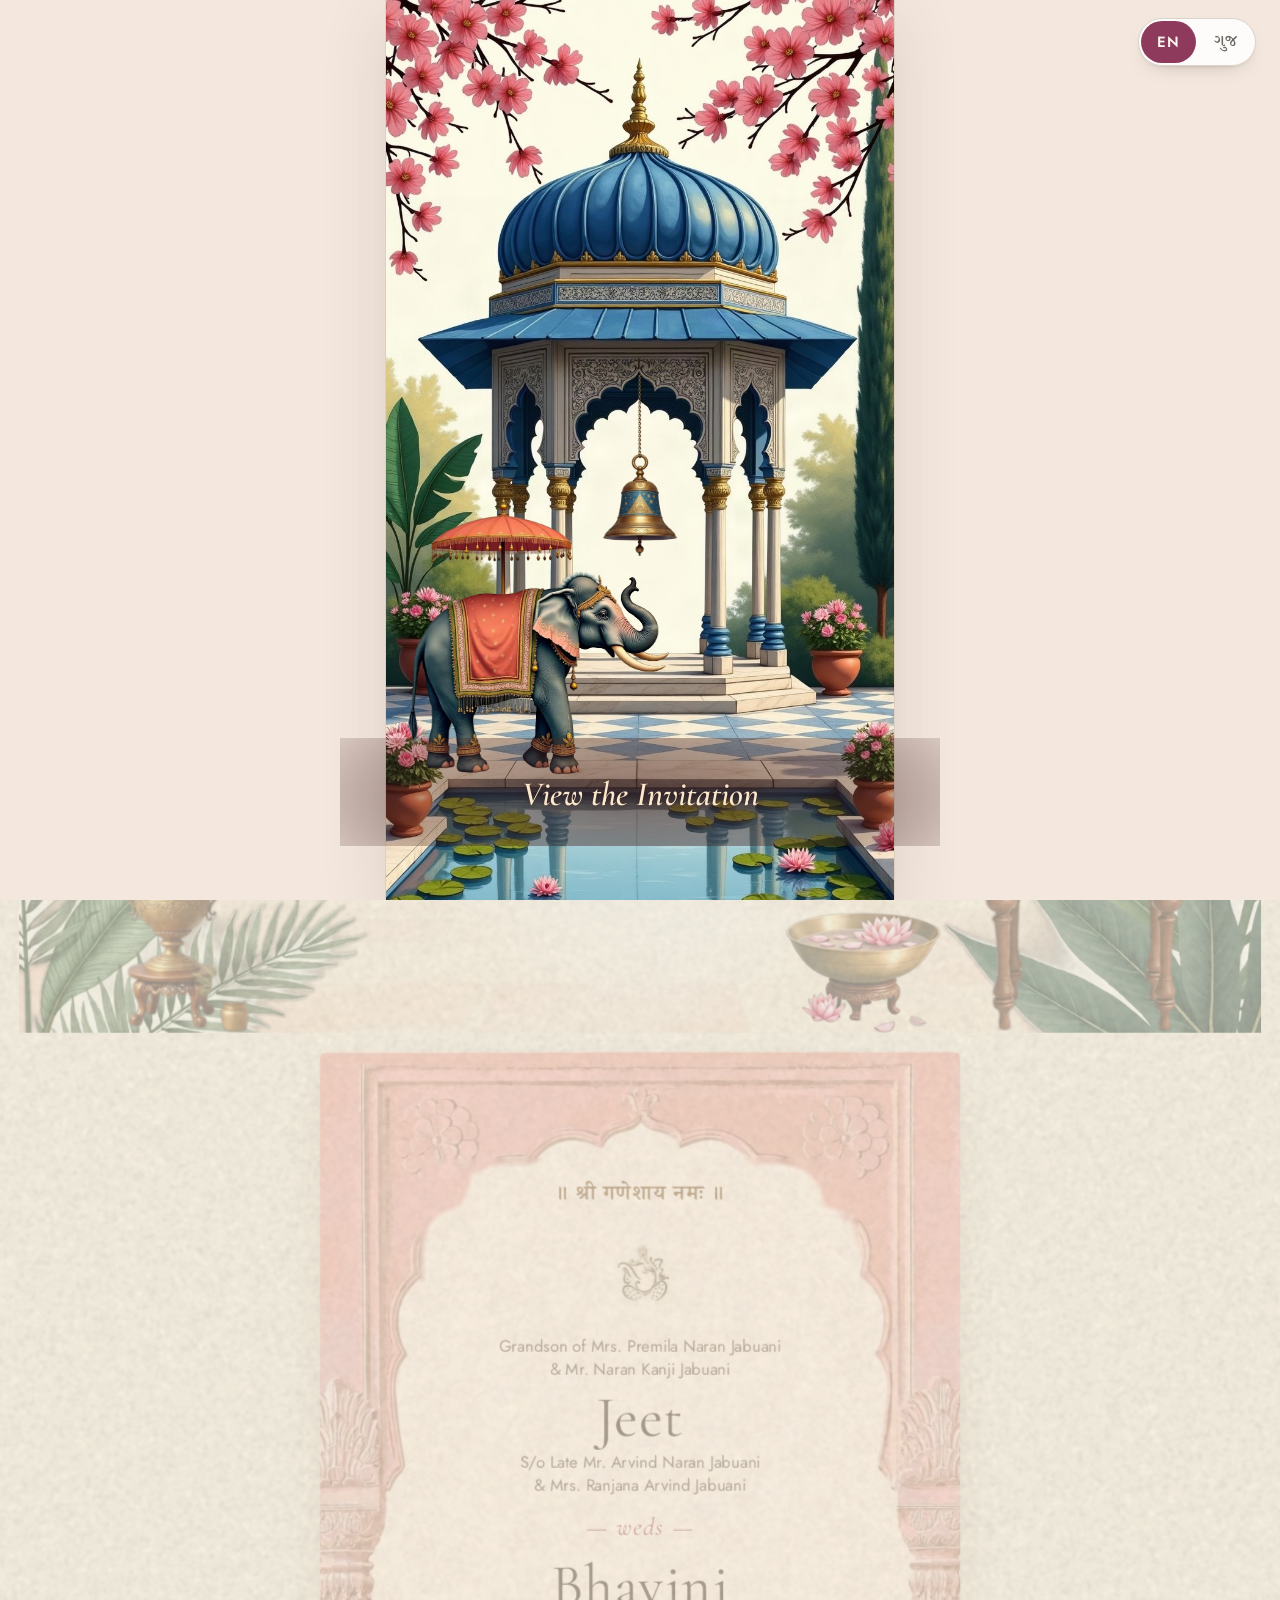
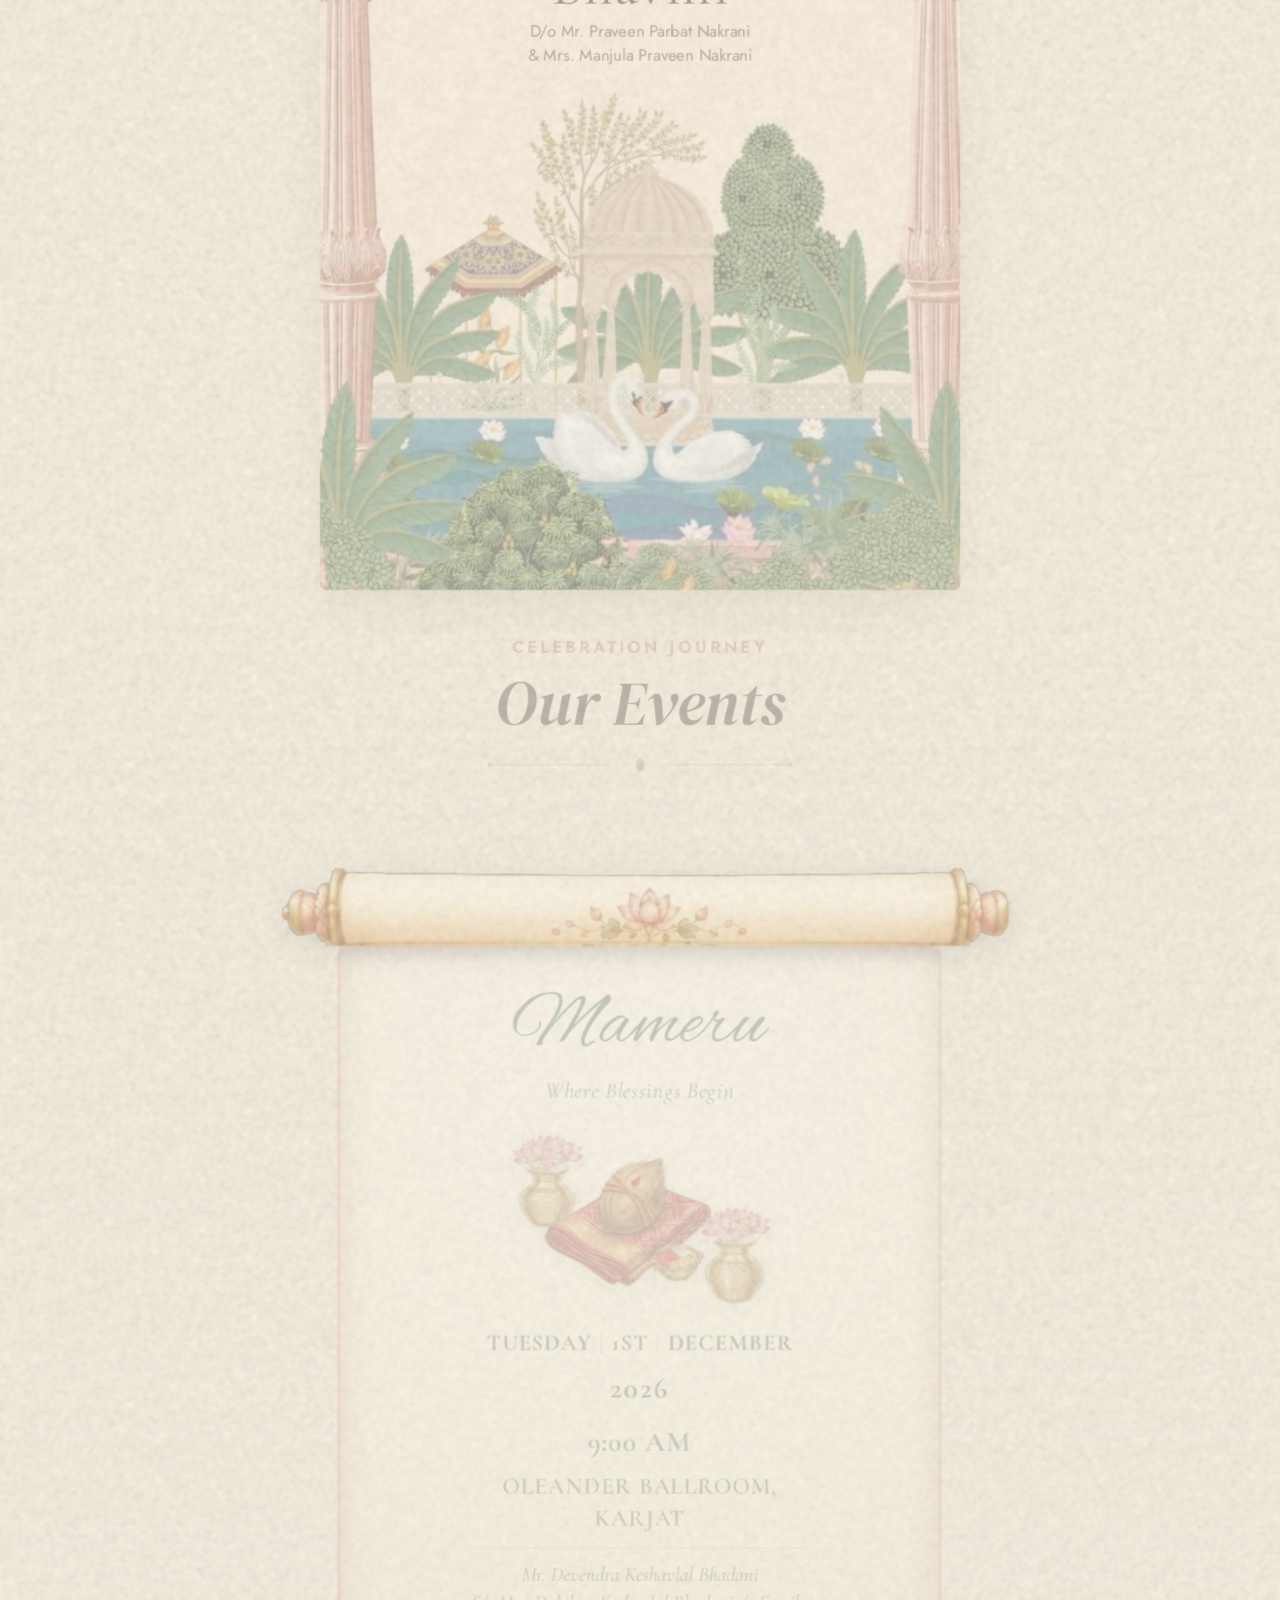
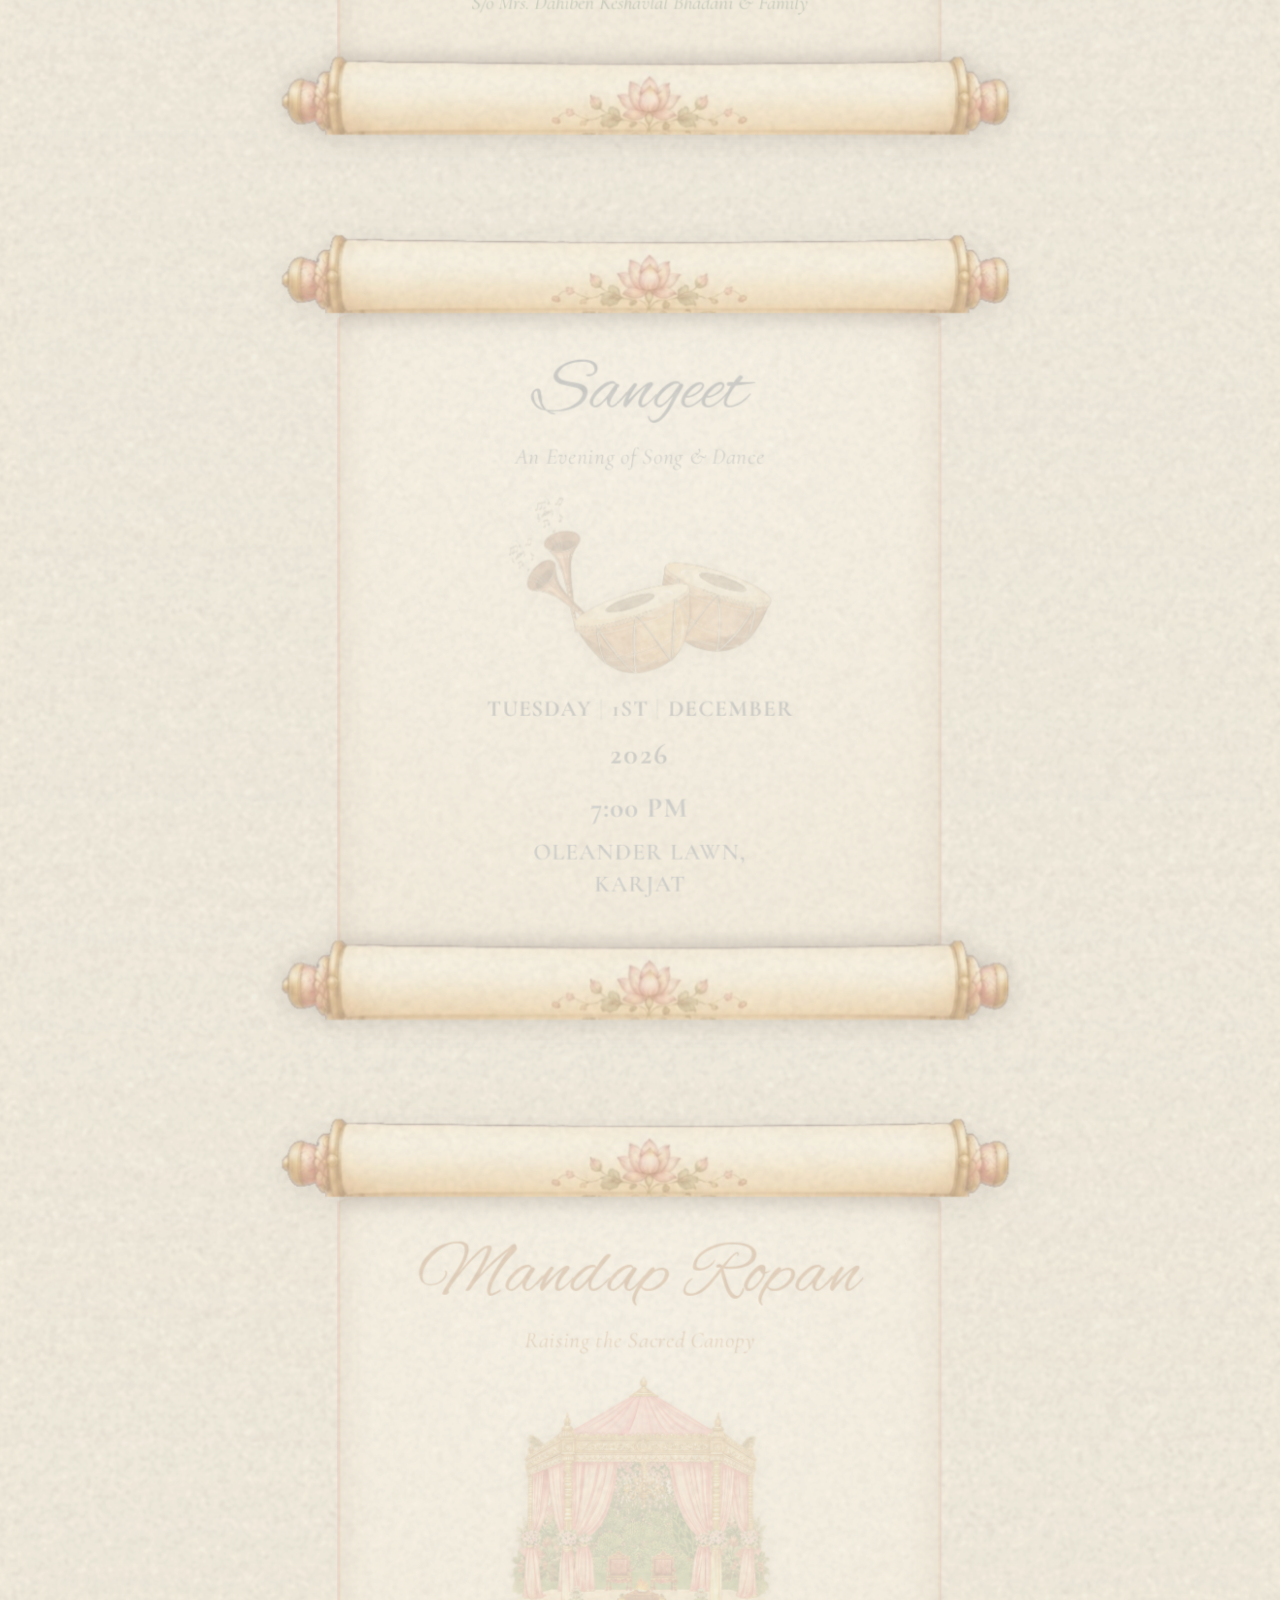
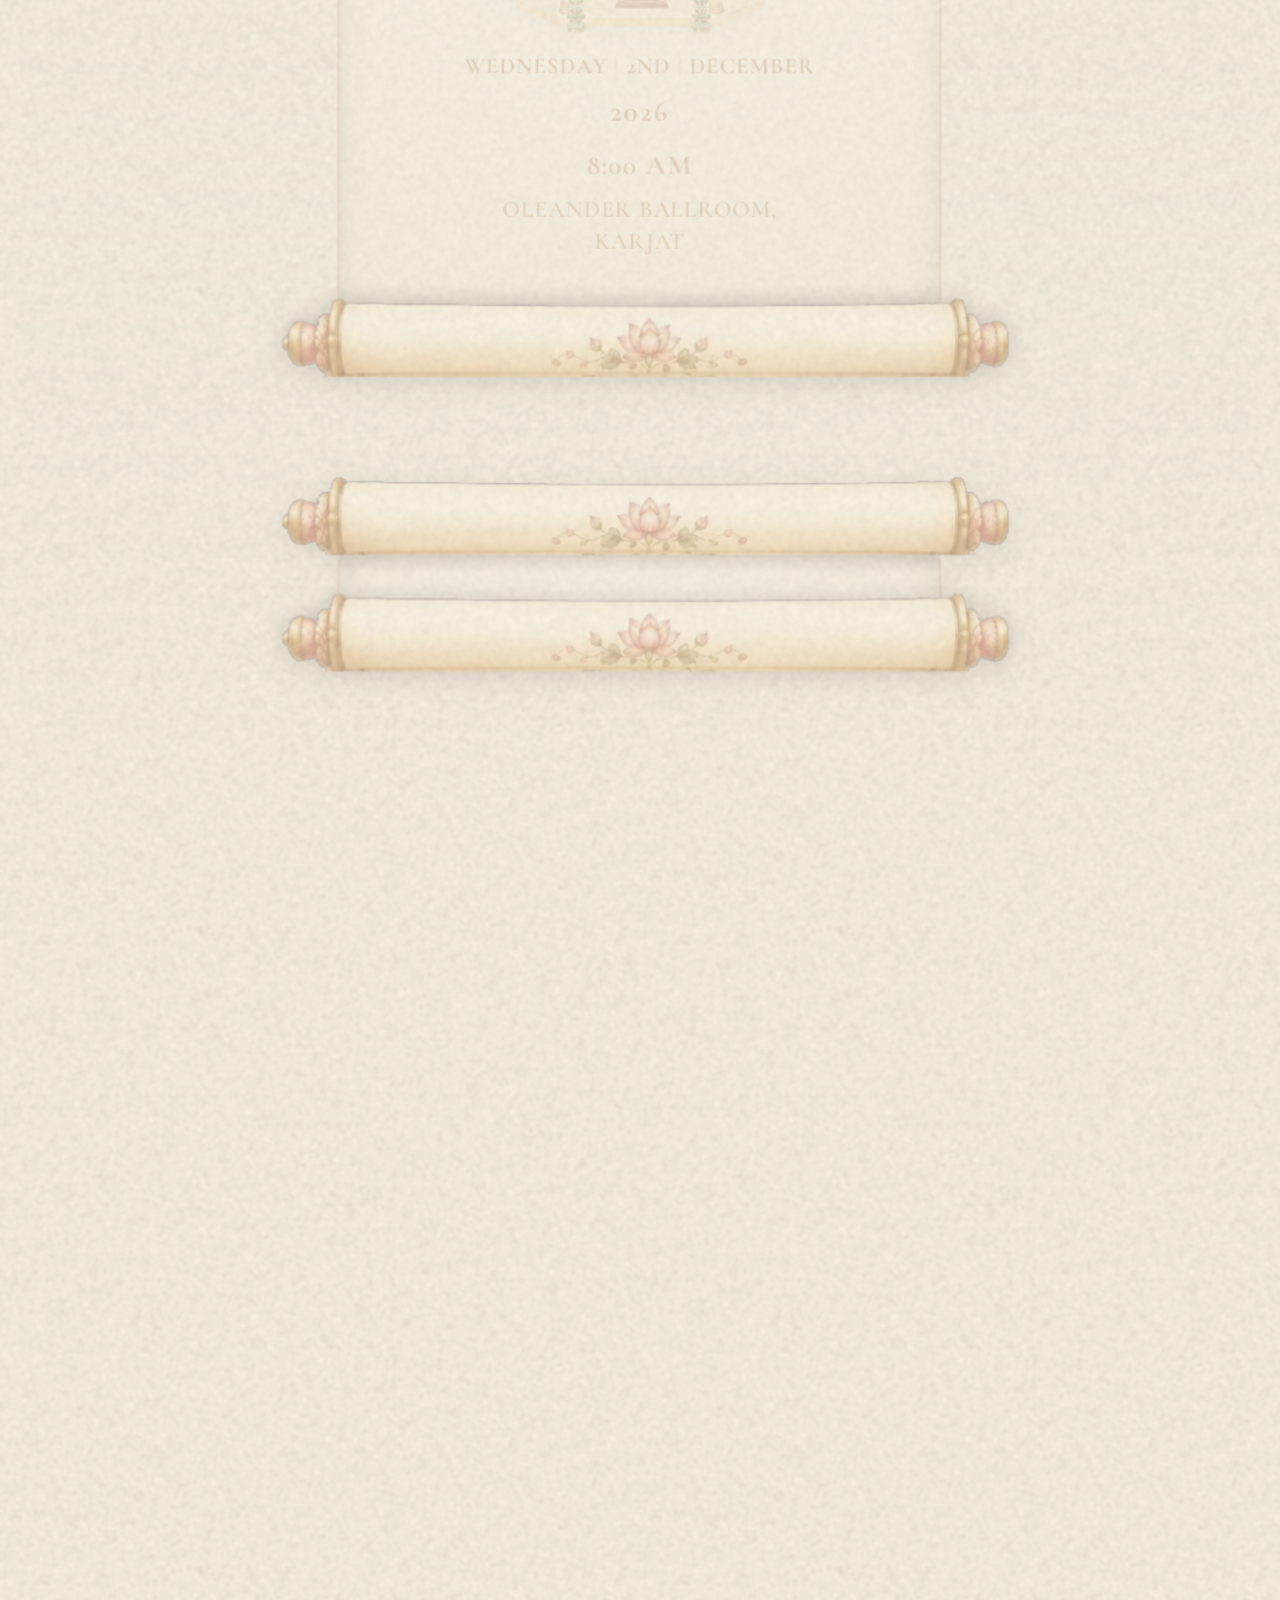
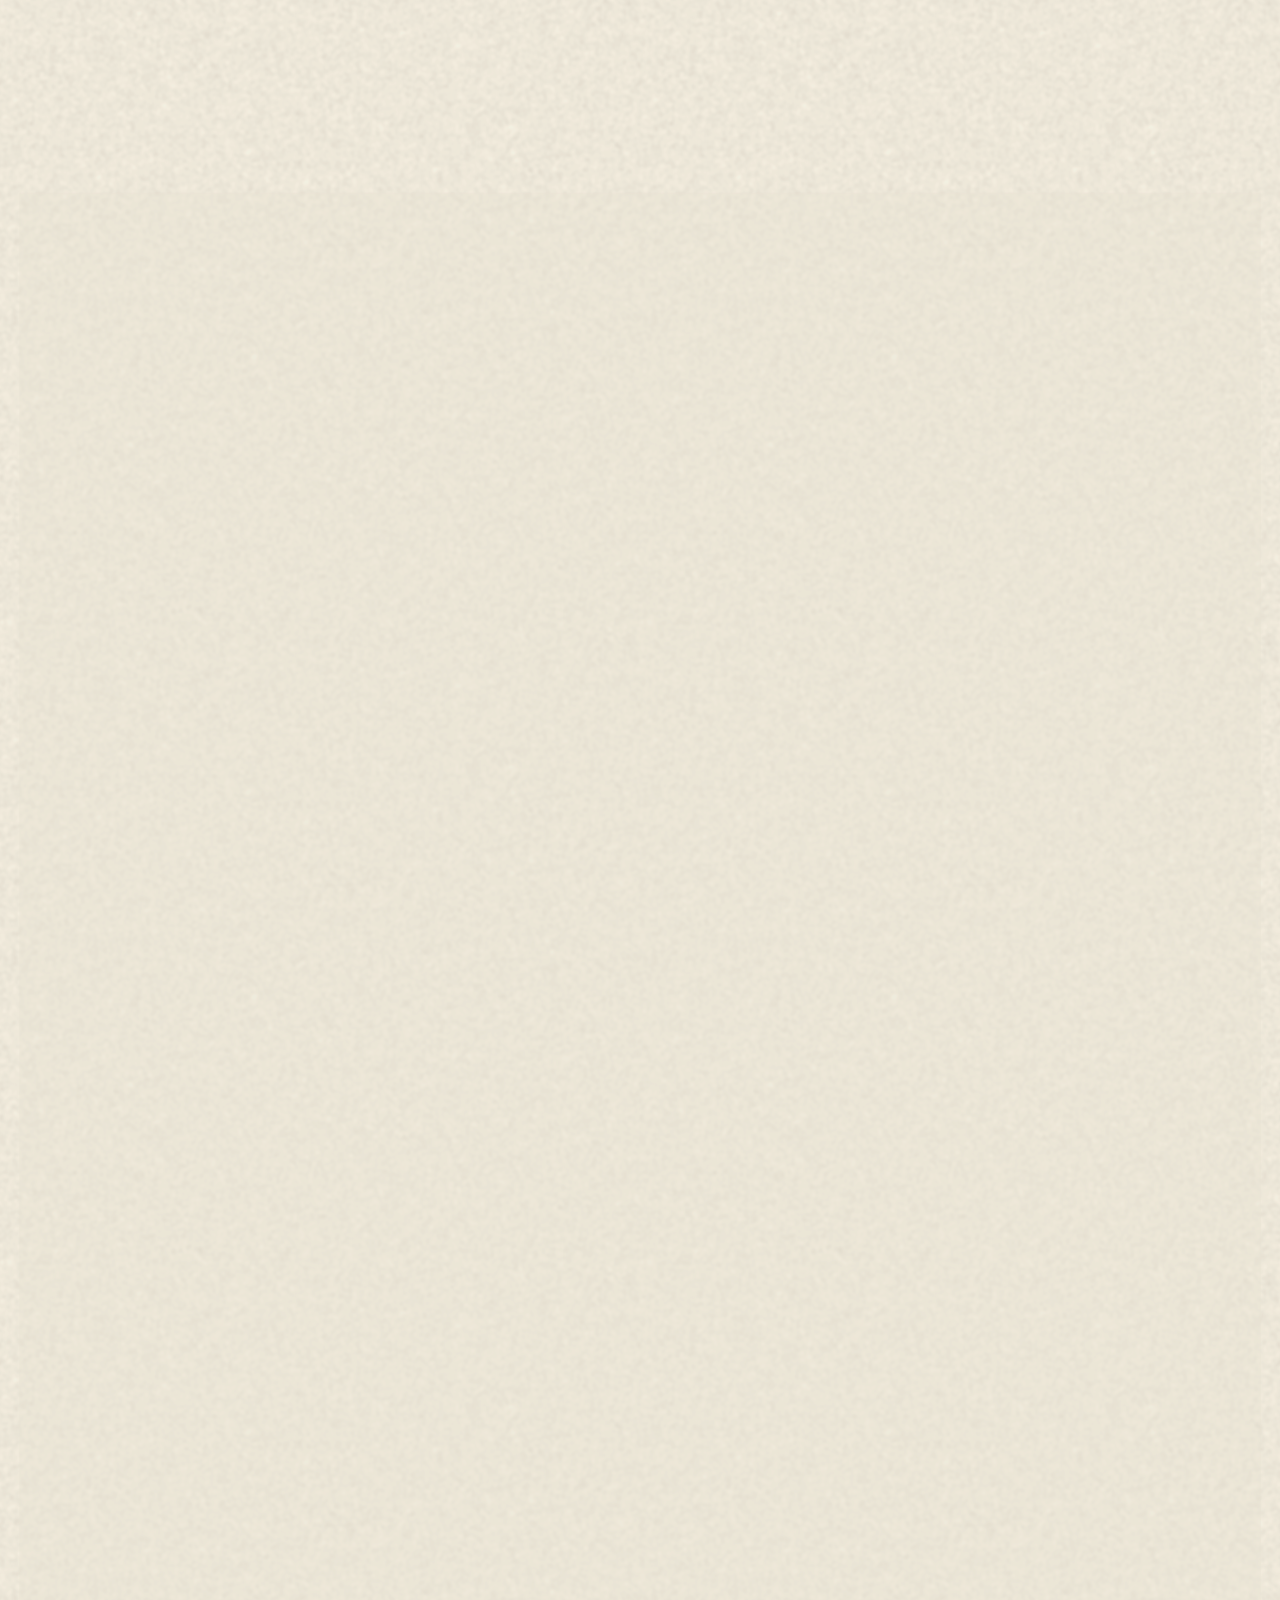
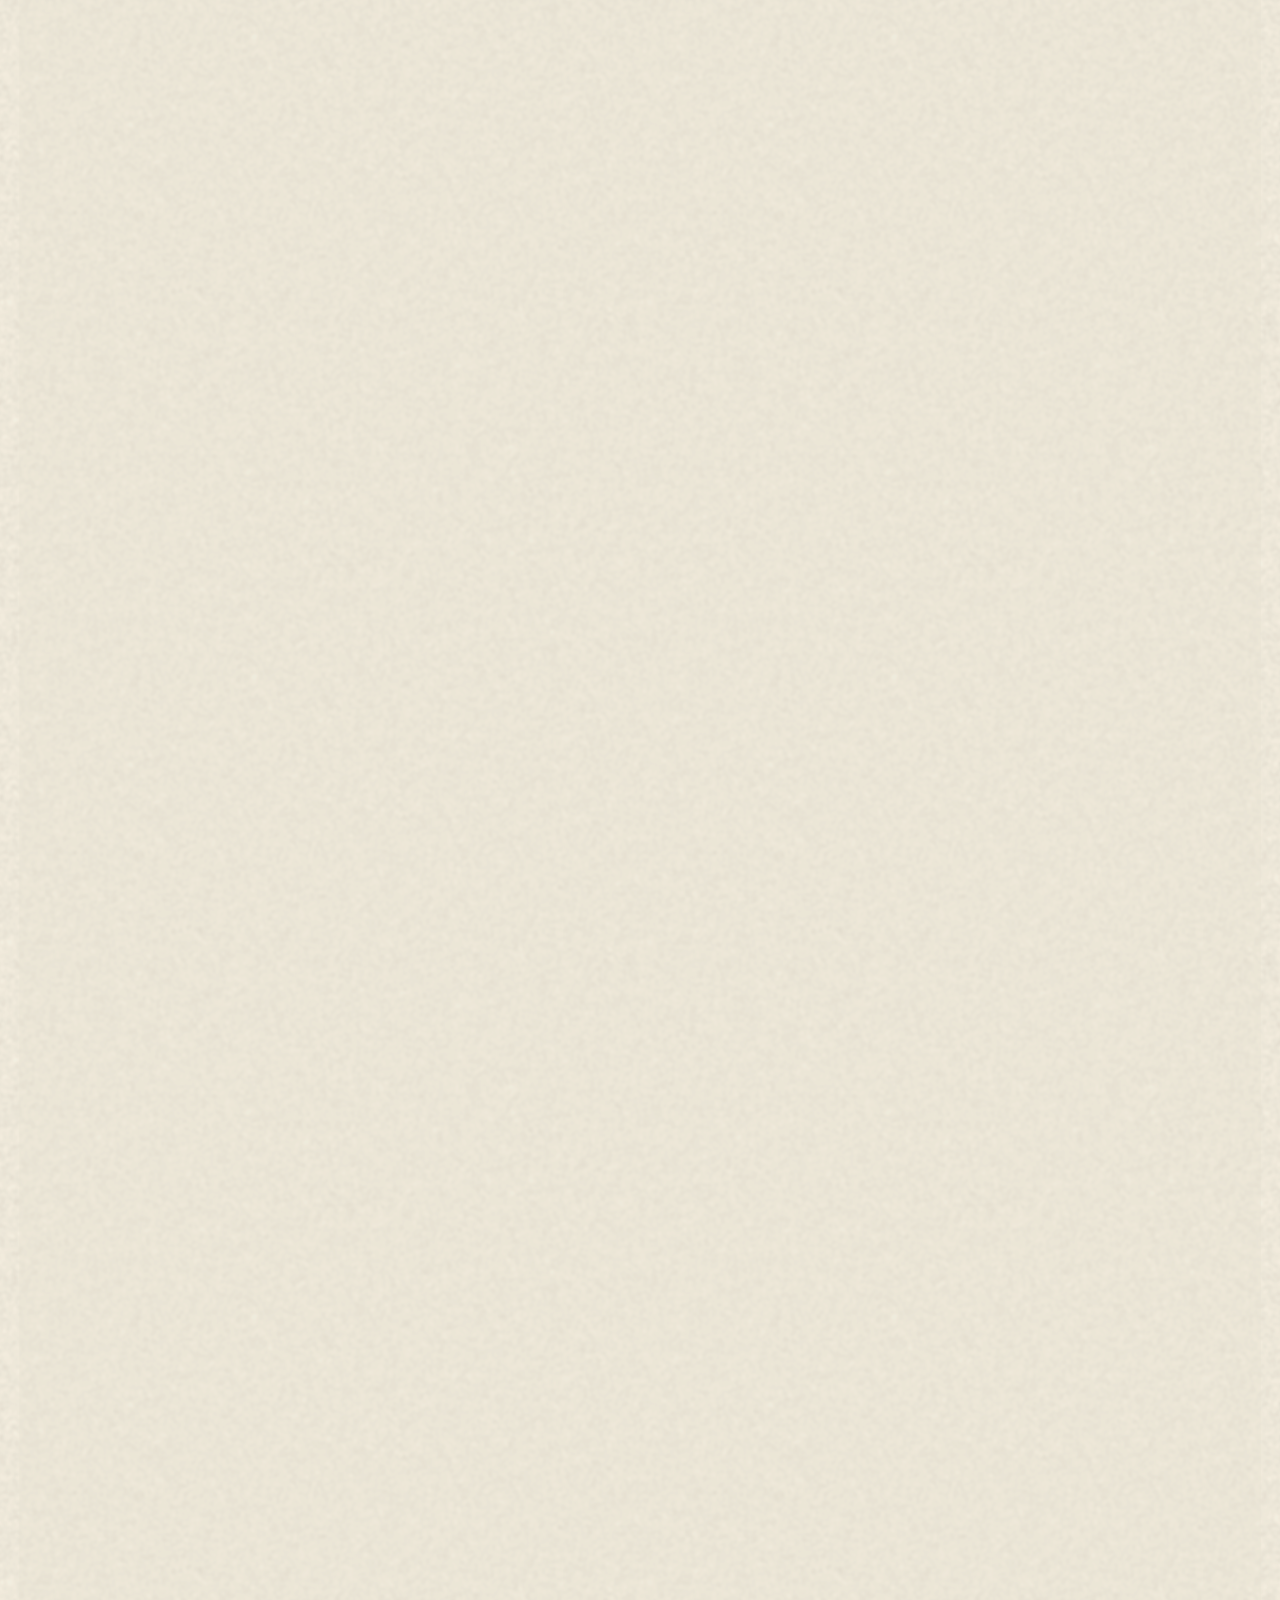
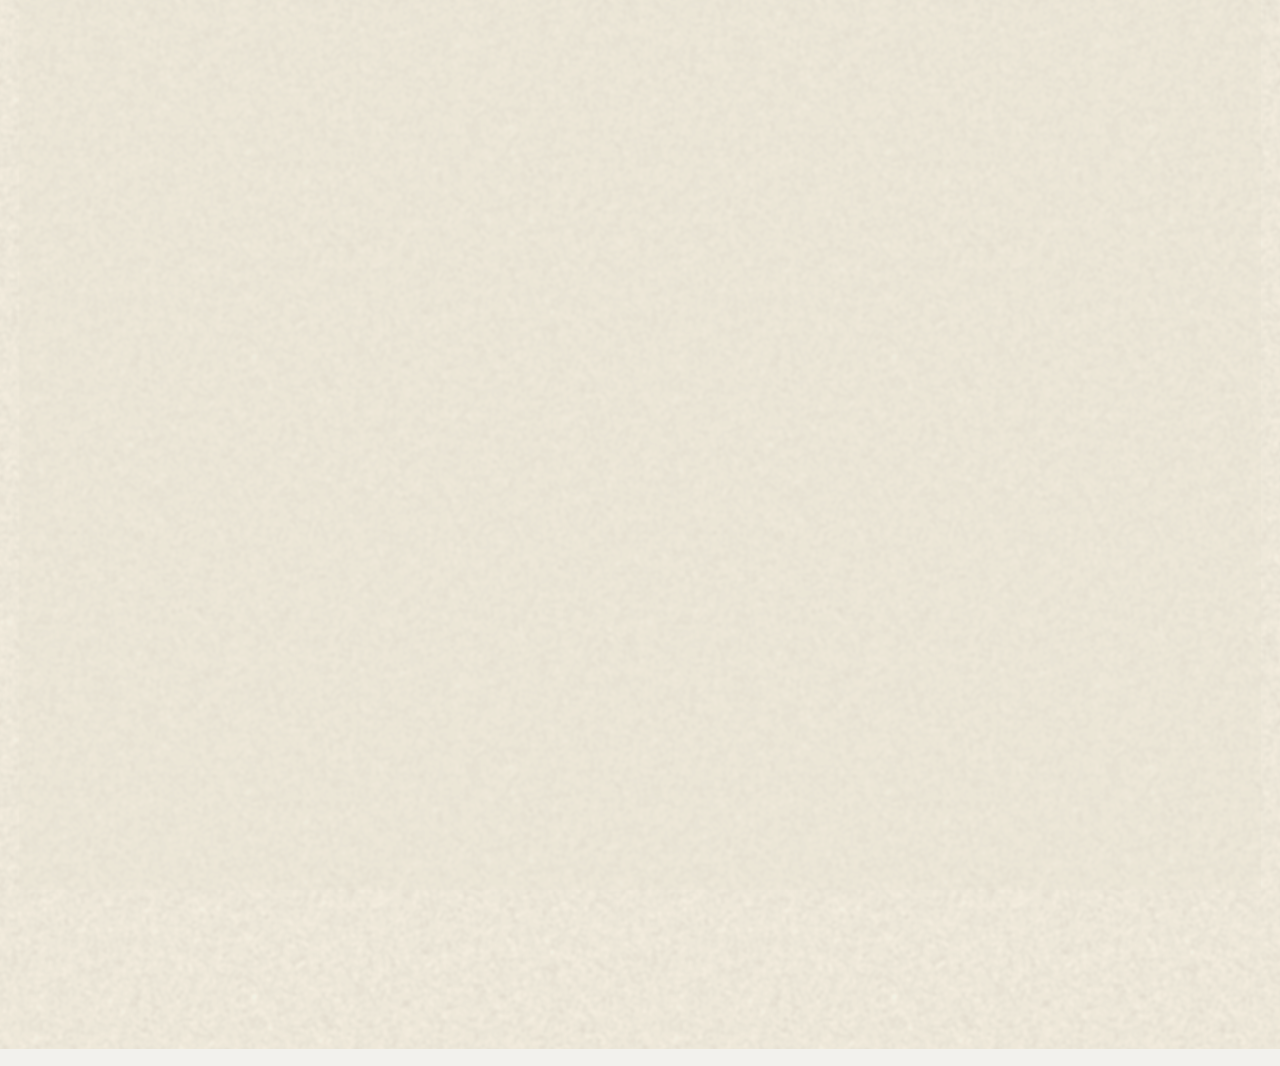
<file: index.html>
<!doctype html>
<html lang="en">
<head>
<meta charset="utf-8">
<meta name="viewport" content="width=device-width, initial-scale=1">
<title>Jeet &amp; Bhavini · 1–2 December 2026</title>
<meta name="description" content="Jeet Jabuani weds Bhavini Nakrani — 1st and 2nd December 2026. Our events, our families, and your invitation.">
<meta name="theme-color" content="#F2F1ED">

<meta property="og:type" content="website">
<meta property="og:title" content="Jeet &amp; Bhavini · 1–2 December 2026">
<meta property="og:description" content="With the blessings of the divine, we request the honour of your presence.">
<meta property="og:image" content="assets/photos/gallery-05-cliff-cove.jpg">

<link rel="preconnect" href="https://fonts.googleapis.com">
<link rel="preconnect" href="https://fonts.gstatic.com" crossorigin>
<link rel="stylesheet" href="https://fonts.googleapis.com/css2?family=Alex+Brush&family=Cormorant+Garamond:ital,wght@0,300;0,400;0,500;1,300;1,400;1,600&family=Jost:wght@300;400;500&family=Noto+Serif+Gujarati:wght@400;500;600&family=Noto+Serif+Devanagari:wght@400;500;600&family=Rasa:wght@500;600;700&family=Great+Vibes&family=Mogra&family=Playfair+Display:ital,wght@1,400;1,500;1,600&family=DM+Serif+Display:ital@0;1&display=swap">

<script>
  (function () {
    if (location.protocol === "file:") return;
    var p = location.pathname;
    var isGh = location.hostname.indexOf("github.io") !== -1;
    var m = p.match(/^\/([^/]+)/);
    if (isGh && m && m[1]) {
      var b = document.createElement("base");
      b.href = "/" + m[1] + "/";
      document.head.appendChild(b);
    }
  }());
</script>

<!-- The elephant's body is a JPEG + a mask PNG composited via CSS
     background/mask (see .intro__eleBody, bake_intro3.py) - CSS-referenced
     images are only discovered once the browser parses the stylesheet AND
     matches the element, which is slower than the <img> tags the bell and
     legs use. That gap is what let the legs render while the body was
     still loading ("half elephant"). Preloading both at the top of <head>
     starts them fetching immediately, at the same priority tier as the
     rest of the first intro frame, so they land together. -->
<link rel="preload" as="image" href="assets/generated/intro3_ele_body.jpg?v=11" fetchpriority="high">
<!-- Chromium logs a harmless "preload not used" warning for mask-image
     specifically (its mask loader uses a different internal fetch path
     that can't match a preload's cache entry, crossorigin or not) - the
     bytes still land in the browser's HTTP cache from this fetch, so the
     actual mask use still resolves fast; only the preload-reuse bookkeeping
     misses, not the caching. -->
<link rel="preload" as="image" href="assets/generated/intro3_ele_mask.png?v=11" fetchpriority="high">
<link rel="preload" as="image" href="assets/generated/intro3_plate.jpg?v=11" fetchpriority="high">
<link rel="preload" as="image" href="assets/generated/intro3_bellbody.png?v=11">
<link rel="preload" as="image" href="assets/generated/intro3_leg_far.png?v=11">
<link rel="preload" as="image" href="assets/generated/intro3_leg_near.png?v=11">
<!-- The palace doors: not needed for the first frame (only once the bell
     is rung and the gate phase begins, ~2.3s in - see PORTAL timing in
     main.js), so no fetchpriority="high" here - the intro assets above
     should win the race for bandwidth first. Preloaded anyway so they're
     fetching in parallel from the very start rather than only once the
     browser reaches that far-down, initially hidden markup. These were
     also re-encoded from PNG to WebP (2.1MB -> 172KB for the facade alone)
     since that was the far bigger latency lever than fetch ordering. -->
<link rel="preload" as="image" href="assets/generated/portal_facade.webp?v=1">
<link rel="preload" as="image" href="assets/generated/portal_leaf_left.webp?v=1">
<link rel="preload" as="image" href="assets/generated/portal_leaf_right.webp?v=1">
<!-- ?v= is bumped whenever styles.css or a generated asset changes; this
     site is edited in place with no build step, and browsers hold on to
     both the stylesheet and the PNGs otherwise. -->
<link rel="stylesheet" href="styles.css?v=20261011a">
</head>
<body>

<!-- ==== inline SVG library ============================================== -->
<svg width="0" height="0" aria-hidden="true" style="position:absolute">
  <defs>

    <!-- tapered rule with a lotus medallion -->
    <g id="orn-rule">
      <g stroke="currentColor" stroke-width="1" stroke-linecap="round" opacity=".7" fill="none">
        <path d="M8 12h122"/><path d="M190 12h122"/>
        <path d="M2 12l3-2.2 3 2.2-3 2.2z" fill="currentColor" stroke="none"/>
        <path d="M318 12l-3-2.2-3 2.2 3 2.2z" fill="currentColor" stroke="none"/>
      </g>
      <g transform="translate(160 12)">
        <path d="M0-7.5c2.6 2.1 3.9 4.6 3.9 7.5C3.9 2.9 2.6 5.4 0 7.5c-2.6-2.1-3.9-4.6-3.9-7.5 0-2.9 1.3-5.4 3.9-7.5z" fill="var(--rose)" opacity=".85"/>
        <path d="M-4.4-4.1C-1.7-3.3.2-1.7 1.2.6 2.2 2.9 2.1 5.3 1 7.4c-2.7-.8-4.6-2.4-5.6-4.7C-5.6.4-5.5-2-4.4-4.1z" fill="var(--rose)" opacity=".5"/>
        <path d="M4.4-4.1C5.5-2 5.6.4 4.6 2.7 3.6 5 1.7 6.6-1 7.4c-1.1-2.1-1.2-4.5-.2-6.8C-.2-1.7 1.7-3.3 4.4-4.1z" fill="var(--rose)" opacity=".5"/>
        <circle r="1.15" fill="var(--brass)"/>
      </g>
    </g>

    <!-- Photo-frame corner filigree, drawn in a 40-box. The frame's borders
         and beading are CSS on .gallery__frame; only the corners are drawn
         here, so the filigree never stretches with the stage's aspect. -->
    <g id="orn-frame-corner" fill="none">
      <path d="M0 26c0-14 12-26 26-26" stroke="currentColor" stroke-width="1.4"/>
      <path d="M6 30c0-13 11-24 24-24" stroke="currentColor" stroke-width=".7" opacity=".55"/>
      <path d="M13 13c5-6 12-8 19-6-6 1-11 4-14 8-3 4-4 9-3 14-3-6-3-12-2-16z" fill="currentColor" opacity=".5"/>
      <circle cx="26" cy="26" r="1.6" fill="currentColor"/>
    </g>

    <!-- essentials + control icons, 24-box, stroked -->
    <g id="ic-cal" fill="none" stroke="currentColor" stroke-width="1.4" stroke-linecap="round" stroke-linejoin="round">
      <rect x="3.5" y="5" width="17" height="16" rx="2"/>
      <path d="M8 3v4M16 3v4M3.5 10h17"/>
    </g>
    <g id="ic-music" fill="none" stroke="currentColor" stroke-width="1.4" stroke-linecap="round" stroke-linejoin="round">
      <path d="M9 18V6l10-2v12"/><circle cx="6.5" cy="18" r="2.5"/><circle cx="16.5" cy="16" r="2.5"/>
    </g>
    <g id="ic-mute" fill="none" stroke="currentColor" stroke-width="1.4" stroke-linecap="round" stroke-linejoin="round">
      <path d="M9 18V6l10-2v12"/><circle cx="6.5" cy="18" r="2.5"/><circle cx="16.5" cy="16" r="2.5"/>
      <path d="M3 3l18 18"/>
    </g>
    <g id="ic-top" fill="none" stroke="currentColor" stroke-width="1.5" stroke-linecap="round" stroke-linejoin="round">
      <path d="M12 19V6M6 12l6-6 6 6"/>
    </g>
  </defs>
</svg>

<noscript>
  <div style="padding:2rem;text-align:center;font-family:Georgia,serif">
    <p>Please enable JavaScript to view the invitation.</p>
  </div>
</noscript>

<!-- ==== intro screen ===================================================
     The temple bell hangs from a floral arch, with the ceremonial elephant's
     trunk raised to it. The scene holds still until the visitor rings the
     bell; the trunk then strikes, the bell rocks, and the page opens.
     Art: scripts/gen_intro3.py. Geometry: styles.css. -->
<div class="intro" id="intro" role="dialog" aria-label="Opening the invitation">
  <div class="intro__scene">
    <!-- Everything below is a percentage of this one box, which is the
         painting's own frame - so there is a single coordinate system and the
         bell, chain and trunk cannot drift apart from the painting. -->
    <div class="intro__stage">
      <img class="intro__bg" src="assets/generated/intro3_plate.jpg?v=11"
           alt="A garden pavilion with a temple bell hanging in its archway">

      <!-- everything below here moves -->
      <div class="intro__chain" aria-hidden="true"></div>
      <img class="intro__bell" id="introBell" src="assets/generated/intro3_bellbody.png?v=11" alt="">

      <!-- The elephant rears to reach the bell, so all of it moves.
           .intro__ele tilts back on the hind legs; the legs and trunk are
           children, so they inherit that tilt and add their own on top. The
           body is a JPEG cut out by a mask rather than a transparent PNG - a
           quarter of the weight for the same picture. See bake_intro3.py. -->
      <div class="intro__ele">
        <div class="intro__eleBody" role="img"
             aria-label="A ceremonial elephant rearing to ring a temple bell"></div>
        <img class="intro__leg intro__leg--far"  src="assets/generated/intro3_leg_far.png?v=11"  alt="" aria-hidden="true">
        <img class="intro__leg intro__leg--near" src="assets/generated/intro3_leg_near.png?v=11" alt="" aria-hidden="true">
        <div class="intro__trunk" aria-hidden="true"></div>
      </div>
    </div>

    <!-- On the scene, not the stage: the stage overflows the width on a phone,
         and a cue centred on it would run off both edges. -->
    <p class="intro__cue" id="introCue">
      <span class="intro__cueTitle" id="introCueTitle"></span>
      <span class="intro__cueSub" id="introCueSub"></span>
    </p>
  </div>
</div>

<!-- ==== royal palace portal ============================================
     After the elephant rings the bell, the palace gate stands closed. The two
     leaves then swing inward on their hinges, warm light widens out of the
     opening, and the camera walks through the doorway onto the invitation.

     Three layers, back to front: the glow that lives behind the doors, the
     two leaves, and the facade. The facade has the doorway cut out of it
     (scripts/gen_portal.py), so the leaves show through the hole while the
     carved surround around them never moves.

     The gate opens onto the hero below, which carries the invitation and the
     guest's name - there is no separate card in between. -->
<div class="portal-stage" id="portalStage" role="dialog" aria-label="The palace gate" hidden>
  <div class="portal" id="portal">
    <div class="portal__doorway" id="portalDoorway" aria-hidden="true">
      <img class="portal__leaf portal__leaf--l" src="assets/generated/portal_leaf_left.webp?v=1" alt="">
      <img class="portal__leaf portal__leaf--r" src="assets/generated/portal_leaf_right.webp?v=1" alt="">
      <span class="portal__seam"></span>
    </div>
    <img class="portal__facade" src="assets/generated/portal_facade.webp?v=1" alt="Palace gate" aria-hidden="true">
  </div>
</div>

<!-- ==== language ====================================================== -->
<!-- Fixed to the top right, above everything, on every screen. Both
     languages sit in the toggle at once; the active one is filled. -->
<div class="topbar">
  <div class="langswitch" id="langSwitch" role="group"></div>
</div>

<main id="top">

  <!-- ==== hero ========================================================= -->
  <header class="hero" id="hero">
    <div class="deco garland deco--garland-a reveal reveal--drop"><img src="assets/generated/mogra_long.png"  alt="" data-par="0.16" decoding="async"></div>
    <div class="deco garland deco--garland-b reveal reveal--drop" style="--d:120ms"><img src="assets/generated/mogra_short.png" alt="" data-par="0.26" decoding="async"></div>
    <div class="deco garland deco--garland-c reveal reveal--drop" style="--d:60ms"><img src="assets/generated/mogra_long.png"  alt="" data-par="0.20" decoding="async"></div>
    <div class="deco garland deco--garland-d reveal reveal--drop" style="--d:180ms"><img src="assets/generated/mogra_short.png" alt="" data-par="0.30" decoding="async"></div>

    <div class="deco deco--palm-l reveal" style="--d:220ms"><img src="assets/generated/banana_palm_left.png"  alt="" data-par="-0.08" decoding="async"></div>
    <div class="deco deco--palm-r reveal" style="--d:280ms"><img src="assets/generated/banana_palm_right.png" alt="" data-par="-0.06" decoding="async"></div>

    <div class="deco deco--kalash   reveal" style="--d:340ms"><img src="assets/generated/brass_kalash.png"   alt="" decoding="async"></div>
    <div class="deco deco--lotus    reveal" style="--d:380ms"><img src="assets/generated/lotus_bowl.png"     alt="" decoding="async"></div>
    <div class="deco deco--elephant reveal" style="--d:420ms"><img src="assets/generated/brass_elephant.png" alt="" decoding="async"></div>

    <!-- Two birds hovering beside the names. Each is three frames sliced from
         one sprite sheet, played folded -> spread -> raised -> spread, which
         gives a real wingbeat rather than a twitch. Both sides use bird_b's
         design now (a mirrored pair of the same bird, not two species) -
         bird_a's own frames are unused but kept on disk. -->
    <div class="bird bird--a" aria-hidden="true">
      <img class="wf wf1" src="assets/generated/bird_b_2.png" alt="" decoding="async">
      <img class="wf wf2" src="assets/generated/bird_b_3.png" alt="" decoding="async">
      <img class="wf wf3" src="assets/generated/bird_b_4.png" alt="" decoding="async">
    </div>
    <div class="bird bird--b" aria-hidden="true">
      <img class="wf wf1" src="assets/generated/bird_b_2.png" alt="" decoding="async">
      <img class="wf wf2" src="assets/generated/bird_b_3.png" alt="" decoding="async">
      <img class="wf wf3" src="assets/generated/bird_b_4.png" alt="" decoding="async">
    </div>

    <div class="hero__inner">
      <img class="hero__ganesha reveal" src="assets/generated/ganesha_motif.png" alt="Shri Ganesha" decoding="async">
      <!-- One sentence, broken over the lines below and meant to be read
           straight through: "<hosts> cordially invite <guest> to the wedding
           of <Jeet & Bhavini>". With no ?for= link there is no name to place,
           so the guest line falls back to "you" and it still reads. -->
      <p class="eyebrow reveal" id="heroHosts"></p>
      <p class="hero__lead reveal" style="--d:60ms" id="heroInvite"></p>
      <p class="hero__guest reveal" style="--d:110ms" id="heroGuest"></p>
      <div class="hero__below" id="heroBelow">
        <p class="hero__lead" id="heroTo"></p>
        <h1 class="display hero__names" id="heroNames"></h1>
        <p class="gu hero__gu" id="heroGu"></p>
        <span class="rule" aria-hidden="true">
          <svg viewBox="0 0 320 24"><use href="#orn-rule"/></svg>
        </span>
        <span class="scroll-cue" id="scrollCue" aria-hidden="true"><span class="scroll-cue__label" id="scrollCueLabel"></span></span>
      </div>
    </div>
  </header>

  <!-- ==== invitation =================================================== -->
  <section class="section invite" aria-labelledby="inviteName">
    <div class="invite__palace-card reveal">
      <div class="invite__palace-content">
        <p class="invite__shree">॥ श्री गणेशाय नमः ॥</p>
        <img class="invite__ganesha-motif" src="assets/generated/palace_ganesha.png" alt="Shri Ganesha" loading="lazy" decoding="async">
        <div id="invParties" class="invite__parties"></div>
      </div>
    </div>
  </section>

  <!-- ==== events ======================================================= -->
  <section class="section section--center events" id="events" aria-labelledby="eventsTitle">
    <div class="wrap">
      <!-- No .reveal here: that fires once on a one-shot IntersectionObserver
           threshold, which popped this heading in as soon as the section's
           edge crossed into view - well before the first card had scrolled
           far enough to start rolling open. events__lead below is instead
           driven by the exact same continuous scroll progress as the cards
           (see cardRoll() in main.js), so the heading and card 1 fade/rise
           in lockstep rather than the heading arriving early. -->
      <p class="eyebrow events__lead" id="eventsEyebrow"></p>
      <h2 class="section-title events__lead" id="eventsTitle"></h2>
      <span class="rule events__lead" aria-hidden="true">
        <svg viewBox="0 0 320 24"><use href="#orn-rule"/></svg>
      </span>
      <!-- Five separate cards, each rendered from its own entry in content.js.
           Deliberately not one composite image. -->
      <div class="events__list" id="eventsList"></div>
    </div>
  </section>

  <!-- ==== gallery ====================================================== -->
  <section class="section section--center gallery" id="gallery" aria-labelledby="galleryTitle">
    <div class="wrap">
      <h2 class="section-title reveal" id="galleryTitle"></h2>
      <p class="section-subtitle reveal" id="gallerySubtitle"></p>
      <span class="rule reveal" style="--d:120ms" aria-hidden="true">
        <svg viewBox="0 0 320 24"><use href="#orn-rule"/></svg>
      </span>
      <!-- A depth carousel: a focused centre print with the rest scaled
           down toward the edges, dragged or scrolled through. Built in
           main.js from the photos in content.js. -->
      <div class="depthcar" id="galleryStage">
        <div class="depthcar__track" id="galleryTrack" role="list"></div>
        <button class="depthcar__nav depthcar__nav--prev" id="galPrev" type="button"></button>
        <button class="depthcar__nav depthcar__nav--next" id="galNext" type="button"></button>
      </div>
      <p class="gallery__caption reveal" id="galleryCaption"></p>
    </div>
  </section>

  <!-- ==== closing half =================================================== -->
  <div class="closing" id="closing">
    <span class="closing__seam" aria-hidden="true"></span>

    <!-- Save the date: the wedding month with its days marked. Month, weekday
         heads and marked days are all built in main.js from the dates in
         content.js, so this cannot drift from the cards. -->
    <section class="section savedate" id="savedate">
      <div class="wrap--narrow">
        <figure class="cal reveal">
          <div class="cal__top-banner" aria-hidden="true">
            <img src="assets/generated/cal_top_border_clean.png" alt="" loading="lazy" decoding="async">
          </div>
          <div class="cal__body">
            <figcaption class="cal__month" id="calMonth"></figcaption>
            <div class="cal__grid" id="calGrid"></div>
            <div class="cal__meta" id="calMeta">
              <p class="cal__venue-line">
                <span class="cal__pin" aria-hidden="true">📍</span>
                <span class="cal__venue-name" id="calVenueName">OLEANDER FARMS</span>
              </p>
              <p class="cal__city-line" id="calCityLine">Karjat, Maharashtra</p>
              <div class="cal__divider" aria-hidden="true"></div>
              <p class="cal__regards-title" id="calRegardsTitle">Warm Regards</p>
              <p class="cal__family" id="calFamily">Jabuani Family</p>
              <div class="cal__leaf-orn" aria-hidden="true">
                <svg width="24" height="14" viewBox="0 0 24 14" fill="#B38B4D" opacity=".85"><path d="M12 7c-2-3-5-4-8-3 2 3 4 5 8 3zm0 0c2-3 5-4 8-3-2 3-4 5-8 3zm0 0v5"/></svg>
              </div>
            </div>
          </div>
          <div class="cal__foot">
            <img class="cal__garden-art" src="assets/generated/cal_elephant_garden_clean.png" alt="" loading="lazy" decoding="async">
          </div>
        </figure>
      </div>
    </section>

    <!-- ==== postcard location ============================================
         A romantic vintage postcard set against scenic watercolor Sahyadri hills,
         featuring the couple's royal crest, cancellation postmark with heart,
         vintage postage stamp, venue coordinates, and interactive Google Maps link. -->
    <section class="section postcard-sec" id="postcardSec" aria-label="Wedding Venue &amp; Location">
      <div class="postcard-sec__scenic-bg" aria-hidden="true">
        <img class="postcard-sec__landscape-img" src="assets/generated/postcard_scenic_bg.jpg" alt="" loading="lazy" decoding="async">
        <div class="postcard-sec__sky-overlay"></div>
      </div>

      <div class="wrap postcard-sec__wrap">
        <div class="postcard-container reveal">
          <article class="postcard" id="postcardCard">
            <!-- Subtle paper crease and grain overlay -->
            <div class="postcard__crease-line" aria-hidden="true"></div>

            <!-- Top postal elements: Postmark with wavy cancellation lines & Postage Stamp -->
            <div class="postcard__postal-header" aria-hidden="true">
              <div class="postmark">
                <!-- Wavy cancellation lines -->
                <svg class="postmark__waves" viewBox="0 0 110 38" fill="none">
                  <path d="M4,10 Q16,2 28,10 T52,10 T76,10 T100,10" stroke="#9A2838" stroke-width="1.3" opacity="0.8" stroke-linecap="round"/>
                  <path d="M4,19 Q16,11 28,19 T52,19 T76,19 T100,19" stroke="#9A2838" stroke-width="1.3" opacity="0.8" stroke-linecap="round"/>
                  <path d="M4,28 Q16,20 28,28 T52,28 T76,28 T100,28" stroke="#9A2838" stroke-width="1.3" opacity="0.8" stroke-linecap="round"/>
                </svg>
                <!-- Circular red cancellation seal with heart -->
                <div class="postmark__seal">
                  <svg viewBox="0 0 90 90" class="postmark__seal-svg">
                    <circle cx="45" cy="45" r="41" stroke="#9A2838" stroke-width="1.4" stroke-dasharray="3.5 2" fill="none" opacity="0.85"/>
                    <circle cx="45" cy="45" r="36" stroke="#9A2838" stroke-width="1.1" fill="none" opacity="0.75"/>
                    <path id="postmarkCirclePath" d="M 45,45 m -28,0 a 28,28 0 1,1 56,0 a 28,28 0 1,1 -56,0" fill="none"/>
                    <text font-size="6.8" font-family="'Jost', sans-serif" font-weight="600" fill="#9A2838" letter-spacing="1.4" opacity="0.9">
                      <textPath id="postmarkPathText" href="#postmarkCirclePath" startOffset="0%">
                        JEET &amp; BHAVINI • 01.12.2026 • KARJAT •
                      </textPath>
                    </text>
                    <!-- Center crimson heart -->
                    <path d="M45,48 C45,48 39,42 37,38 C35,34 37.5,30 41,30 C43,30 44.3,31.5 45,33 C45.7,31.5 47,30 49,30 C52.5,30 55,34 53,38 C51,42 45,48 45,48 Z" fill="#9A2838" opacity="0.92"/>
                  </svg>
                </div>
              </div>

              <!-- Miniature perforated postage stamp -->
              <div class="poststamp">
                <img src="assets/generated/postcard_stamp.png?v=3" alt="Jeet &amp; Bhavini Wedding Postage Stamp" class="poststamp__img" loading="lazy" decoding="async">
              </div>
            </div>

            <!-- Postcard main body: Botanical J&B monogram on left, Event & Location details on right -->
            <div class="postcard__content-grid">
              <div class="postcard__crest-col">
                <div class="postcard__crest-frame" aria-hidden="true">
                  <img src="assets/generated/postcard_jb_monogram.png?v=3" alt="Jeet &amp; Bhavini Monogram" class="postcard__crest-img" loading="lazy" decoding="async">
                </div>
              </div>

              <div class="postcard__info-col">
                <h3 class="postcard__couple-script" id="pcCouple">Jeet &amp; Bhavini</h3>
                <p class="postcard__dates-pill" id="pcDates">1ST – 2ND DECEMBER, 2026</p>
                <div class="postcard__separator" aria-hidden="true">
                  <span class="postcard__sep-line"></span>
                  <span class="postcard__sep-dot">♦</span>
                  <span class="postcard__sep-line"></span>
                </div>
                <h4 class="postcard__venue-title" id="pcVenue">OLEANDER FARMS</h4>
                <p class="postcard__address-block" id="pcAddress">
                  Karjat Chowk Road, Wavarle Village, Khalapur,<br>
                  Karjat, Maharashtra 410201
                </p>
                <p class="postcard__note-text" id="pcNote">
                  Nestled in the lush hills of Karjat — join us as we celebrate our new beginning.
                </p>

                <!-- Google Maps interactive button -->
                <div class="postcard__btn-wrapper">
                  <a class="postcard__map-button" id="pcMapBtn" href="https://www.google.com/maps?q=Oleander+Farms+Luxury+Resort+in+Karjat,+Oleander+Farms+Pvt+Ltd,+Karjat+Chowk+Road,+Wavarle+Village,+Khalapur,+Karjat,+Maharashtra+410201&amp;ftid=0x3be7fb6826b24a5f:0x54850d6bd73b6698" target="_blank" rel="noopener noreferrer">
                    <span class="postcard__map-pin-icon" aria-hidden="true">📍</span>
                    <span class="postcard__map-btn-text" id="pcBtnLabel">View on Google Maps</span>
                    <svg class="postcard__map-arrow-icon" width="15" height="15" viewBox="0 0 24 24" fill="none" stroke="currentColor" stroke-width="2.2" stroke-linecap="round" stroke-linejoin="round" aria-hidden="true">
                      <line x1="7" y1="17" x2="17" y2="7"></line>
                      <polyline points="7 7 17 7 17 17"></polyline>
                    </svg>
                  </a>
                </div>
              </div>
            </div>
          </article>
        </div>
      </div>
    </section>

    <section class="section countdown" id="countdown" aria-labelledby="cdTitle">
      <div class="wrap">
        <h2 class="countdown__title reveal" id="cdTitle"></h2>
        <span class="rule reveal" style="--d:100ms" aria-hidden="true">
          <svg viewBox="0 0 320 24"><use href="#orn-rule"/></svg>
        </span>
        <div class="countdown__grid reveal" style="--d:220ms" id="cdGrid" role="timer" aria-live="off"></div>

        <div class="signoff reveal" style="--d:300ms">
          <span class="rule" aria-hidden="true"><svg viewBox="0 0 320 24"><use href="#orn-rule"/></svg></span>
          <p class="signoff__names" id="signoffNames"></p>
          <p class="signoff__date"  id="signoffDate"></p>
          <p class="signoff__line"  id="signoffLine"></p>
        </div>
      </div>
    </section>

    <!-- ==== families ===================================================== -->
    <section class="section section--center families" id="families" aria-labelledby="familiesTitle">
      <div class="wrap">
        <p class="eyebrow reveal" id="familiesEyebrow"></p>
        <h2 class="section-title reveal" style="--d:80ms" id="familiesTitle"></h2>
        <span class="rule reveal" style="--d:160ms" aria-hidden="true">
          <svg viewBox="0 0 320 24"><use href="#orn-rule"/></svg>
        </span>
        <div id="hostsPaired" class="hosts"></div>
        <div id="hostsAwaiting" class="hosts"></div>
      </div>
    </section>

    <section class="compliments" id="compliments" aria-labelledby="compHeading">
      <p class="compliments__heading" id="compHeading"></p>
      <div class="compliments__list" id="compList"></div>
    </section>

    <footer class="footer" id="footer"></footer>
  </div>
</main>

<!-- ==== floating controls ============================================== -->
<div class="controls">
  <button class="ctrl" id="musicBtn" type="button" aria-pressed="false" aria-label="Play music" title="Music">
    <svg viewBox="0 0 24 24" aria-hidden="true"><use href="#ic-mute" id="musicIcon"/></svg>
  </button>
  <button class="ctrl" id="topBtn" type="button" aria-label="Back to top" title="Back to top">
    <svg viewBox="0 0 24 24" aria-hidden="true"><use href="#ic-top"/></svg>
  </button>
</div>

<script src="guests.js?v=20261009a"></script>
<script src="content.js?v=20261107a"></script>
<script src="main.js?v=20261016b"></script>
</body>
</html>
</file>
<file: styles.css>
/* ===========================================================================
   Jeet × Bhavini — 1–2 December 2026
   Shell: pale grey-ivory, mogra garlands, brass. Events: one accent each.
   =========================================================================== */

:root {
  /* ---- ground & ink ---- */
  --paper:        #F2F1ED;
  --paper-warm:   #EDE9E0;
  --ink:          #33322E;
  --ink-soft:     #6B6862;
  --ink-faint:    #9C988F;
  --hairline:     #D8D4CA;

  /* ---- accents ---- */
  --rose:         #C08478;
  --brass:        #A8894F;
  --brass-light:  #C9B27C;
  --sage:         #6E7F63;
  --charcoal:     #3A3A38;
  --terracotta:   #B4674A;
  --magenta:      #A63A62;

  /* ---- closing half (save-the-date + countdown) ----
     A DEEPER REGISTER OF THE SAME PAPER, not a dark panel. The oxblood that
     sat here read as a different site once the cards went to dusty rose and
     antique gold - it was the only saturated dark thing left on the page.
     This is the last leaf of the kankotri, so it carries the same ivory a
     shade lower, with brass doing the work the bright gold used to. Change
     these and the whole closing section follows. */
  --dusk:        #E8E1D2;
  --dusk-deep:   #DFD5C1;
  --dusk-ink:    #3A332A;
  --dusk-soft:   #6A6157;
  --dusk-faint:  #645B51;
  --dusk-accent: #8E3A5D;   /* the cards' berry plum, for headings */
  --gold:        #9A7A40;   /* brass for rules, icons and fills */
  --gold-ink:    #74592B;   /* the same brass, dark enough to be read as text */

  /* ---- type ---- */
  --serif:  "Cormorant Garamond", "Iowan Old Style", Palatino, Georgia, serif;
  /* Jost has no Gujarati glyphs, so Noto sits in the stack behind it to
     catch stray Gujarati in otherwise-Latin runs (e.g. the Hastamelap
     label) rather than letting the OS pick. */
  --sans:   "Jost", "Noto Serif Gujarati", "Avenir Next", "Segoe UI", system-ui, sans-serif;
  --gujarati: "Noto Serif Gujarati", "Shruti", "Nirmala UI", var(--serif);
  /* The shree line and the Ganesha shloka are Devanagari, not Gujarati. They
     used to name only "Nirmala UI"/"Shruti", which exist on Windows and
     nowhere else, so phones fell through to a much wider system face and the
     text ran out over the arch frame. Noto Serif Devanagari is loaded in
     index.html so every device measures the same. */
  --devanagari: "Noto Serif Devanagari", "Nirmala UI", "Shruti", var(--serif);
  /* Rasa is a display Gujarati serif — heavier and more calligraphic than
     Noto, which is what the reference cards use for their event titles.
     Great Vibes carries the English name beneath it. */
  --gu-display: "Rasa", "Noto Serif Gujarati", "Shruti", "Nirmala UI", var(--serif);
  --script: "Great Vibes", "Apple Chancery", "Segoe Script", cursive;
  /* First pass was Abril Fatface (a free lookalike for Mileast, the paid
     display serif the client first pointed at) - client saw it live and
     didn't want it, picked DM Serif Display (italic) from a set of
     alternatives instead. Latin-only - falls back to --serif (and, in
     Gujarati, to the Gujarati-safe stack below) for the script. The italic
     is applied separately, scoped to English only - see below. */
  --display-heading: "DM Serif Display", var(--serif);
  /* Card lettering.

     Gujarati: Mogra, chosen from the ONLY six decorative Gujarati faces on
     Google Fonts (Mogra, Shrikhand, Kumar One, Kumar One Outline, Farsan,
     Baloo Bhai 2) - brush-drawn, with the largest flowing curves of the set.
     None of Kalam / Tiro Devanagari Hindi / Yatra One / Modak / Khand carry
     Gujarati glyphs at all, and Tiro Gujarati is not on Google Fonts.

     English: the reference's long sweeping swashes are a connected script,
     not a serif, so Great Vibes matches it far better than Playfair. */
  --gu-card: "Rasa", "Noto Serif Gujarati", "Shruti", "Nirmala UI", var(--serif);
  --card-en: "Great Vibes", "Playfair Display", "Apple Chancery", cursive;

  /* ---- language ----
     In Gujarati the body copy has to be set in a face that carries the script.
     Cormorant does not, so --serif and --sans are re-pointed at the Gujarati
     stack for the whole document. Rasa keeps the same warm serif colour as
     Cormorant, so the page does not change character when it changes language.
     Both stacks keep their Latin fallbacks: dates, times and brand names stay
     in Latin even on a Gujarati page. */

  /* ---- rhythm ---- */
  --gutter: clamp(1rem, 4vw, 3rem);
  --section-y: clamp(1.8rem, 4.5vw, 3rem);
  --measure: 34rem;
}

html[data-lang="gu"] {
  --serif: "Rasa", "Noto Serif Gujarati", "Shruti", "Nirmala UI", Georgia, serif;
  --sans:  "Noto Serif Gujarati", "Shruti", "Nirmala UI", "Jost", system-ui, sans-serif;
  /* DM Serif Display carries no Gujarati glyphs at all - go straight to the
     Gujarati-safe serif rather than let the browser guess a fallback. */
  --display-heading: var(--serif);
}
/* DM Serif Display's chosen look is its italic - but Rasa (the Gujarati
   fallback above) has no italic face of its own, and a synthetic slant on
   Indic glyphs distorts the matras. Scoped to English only. */
html[data-lang="en"] .display,
html[data-lang="en"] .section-title,
html[data-lang="en"] .countdown__title {
  font-style: italic;
}
/* Gujarati carries matras above and below the line and needs the headroom. */
html[data-lang="gu"] body { line-height: 1.65; }
html[data-lang="gu"] .section-title,
html[data-lang="gu"] .countdown__title { line-height: 1.4; }

*, *::before, *::after { box-sizing: border-box; }

/* Scaled up base font size sitewide (desktop: 20px, mobile: 17.5px balanced) */
html { font-size: 20px; -webkit-text-size-adjust: 100%; scroll-behavior: auto; overscroll-behavior-y: none; -webkit-overflow-scrolling: touch; }
@media (max-width: 560px) {
  html { font-size: 17.5px; }
  :root {
    --section-y: clamp(1.2rem, 3.5vw, 1.8rem);
  }
}

body {
  margin: 0;
  background: var(--paper);
  color: var(--ink);
  font-family: var(--sans);
  font-size: 1rem;
  line-height: 1.65;
  overflow-x: hidden;
  /* Paper grain. The tile is made seamless by scripts/make_seamless.py — the
     raw generated texture has mismatched edges and a vignette, which showed up
     as a grid of lines across every page. Size matches the tile 1:1. */
  background-image: url("assets/generated/paper_grain.png");
  background-size: 640px;
  background-blend-mode: multiply;
}

img { max-width: 100%; display: block; }
[hidden] { display: none !important; }

/* --------------------------------------------------------------------------
   Type primitives
   -------------------------------------------------------------------------- */

.eyebrow {
  font-size: clamp(.72rem, 2vw, .86rem);
  letter-spacing: .2em;
  text-transform: uppercase;
  color: var(--rose);
  margin: 0 0 .5em;
  font-weight: 600;
}

.display {
  font-family: var(--display-heading);
  font-weight: 300;
  line-height: 1.02;
  letter-spacing: -.005em;
  margin: 0;
}

.gu {
  font-family: var(--gujarati);
  font-weight: 500;
  line-height: 1.5;   /* Gujarati needs headroom for matras */
}

.section-title {
  font-family: var(--display-heading);
  font-weight: 300;
  font-size: clamp(2rem, 6.2vw, 3.2rem);
  line-height: 1.08;
  margin: 0;
}
.section-subtitle {
  font-family: var(--serif);
  font-style: italic;
  color: var(--ink-faint);
  font-size: clamp(.92rem, 2.4vw, 1.15rem);
  margin: .35rem 0 0;
}
/* Gallery asked for a bigger read than the shared section-title default. */
.gallery .section-title { font-size: clamp(2.4rem, 8vw, 4.2rem); }
.gallery .section-subtitle { font-size: clamp(1.05rem, 2.8vw, 1.3rem); }

.lede {
  max-width: var(--measure);
  margin-inline: auto;
  color: var(--ink-soft);
  font-size: clamp(.98rem, 2.4vw, 1.12rem);
}

/* ornamental rule ------------------------------------------------------- */
.rule {
  display: block;
  width: min(320px, 62%);
  margin: 0.85rem auto 1.2rem;
  color: var(--brass);
}
.rule svg { width: 100%; height: auto; display: block; }

/* --------------------------------------------------------------------------
   Layout
   -------------------------------------------------------------------------- */

.section {
  position: relative;
  padding: var(--section-y) var(--gutter);
}
.section--center { text-align: center; }

.wrap { max-width: 68rem; margin-inline: auto; }
.wrap--narrow { max-width: 40rem; margin-inline: auto; }

/* --------------------------------------------------------------------------
   Intro screen

   A painted chhatri with a brass bell and an elephant reaching for it. The
   scene holds until the visitor rings the bell, so nothing here runs on a
   timer - `.is-ringing` on .intro is what starts the strike.

   ONE coordinate system. .intro__stage is the painting's own frame
   (832 x 1472), and every part laid over it - chain, bell, elephant, trunk -
   is a percentage of that frame, measured off the artwork. The stage is sized
   from the scene's HEIGHT alone, so:

     phone    the frame is taller than it is wide, so matching the height
              overflows the width a little and the painting fills the screen
     desktop  matching the height leaves the frame narrower than the viewport,
              so it sits centred as a plate on warm paper - which is the
              stationery the rest of the site is printed on anyway

   That one rule is deliberately the whole responsive story. An earlier intro
   anchored figures to the scene while the art was anchored to a cropped
   backdrop, and the two drifted apart at every viewport.
   -------------------------------------------------------------------------- */

.intro {
  position: fixed;
  inset: 0;
  z-index: 100;
  --plate: #F3E7DE;               /* the painting's own sky, for the mat */
  background: var(--plate);
  overflow: hidden;
  transition: opacity .9s ease, visibility .9s;
}
body.intro-open { overflow: hidden; }


.intro.is-done {
  opacity: 0;
  visibility: hidden;
  pointer-events: none;
}

.intro__scene {
  position: absolute;
  inset: 0;
  container-type: size;           /* 100cqh = the scene box */
  display: grid;
  place-items: center;
  cursor: pointer;
}

.intro__stage {
  position: relative;
  /* height:100cqh alone forces width = height * 0.565 (the painting's own
     ratio), which OVERFLOWS the viewport width on any screen narrower than
     that - most phones (~0.46) included - and .intro's overflow:hidden then
     crops the sides off. min()/min() here is a manual "object-fit: contain"
     for the stage itself: on a screen wider than the painting it still
     fills the height with matting at the sides (unchanged), but on a
     taller/narrower screen it now fills the width instead and letterboxes
     top/bottom, so the whole painting is always on screen. */
  width: min(100cqw, calc(100cqh * 832 / 1472));
  height: min(100cqh, calc(100cqw * 1472 / 832));
  aspect-ratio: 832 / 1472;
  animation: introFade 1.1s ease both;
}
/* the plate's edge, only visible once the mat shows (wide screens) */
.intro__stage::after {
  content: "";
  position: absolute;
  inset: 0;
  box-shadow: 0 0 0 1px rgba(120, 80, 60, .10), 0 18px 60px rgba(120, 80, 60, .16);
  pointer-events: none;
}

.intro__bg {
  position: absolute;
  inset: 0;
  width: 100%;
  height: 100%;
  object-fit: fill;               /* the stage IS the painting's aspect */
  display: block;
}

/* ---- the bell, on a chain that tiles to whatever length is needed -------- */

.intro__chain {
  position: absolute;
  left: 49.48%;
  /* Starts inside the carved ceiling band, not at the mouth of the opening.
     On this column the arch's navy recess runs y 618-654 of 1472, so anchoring
     at the opening (676) left the chain hanging in mid-air below the ceiling.
     614 tucks the first link behind the carving. Tiles upward from the bell,
     so the height is just however far that is. */
  top: 41.71%;
  width: 1.05%;
  height: 8.70%;
  background: url(assets/generated/intro3_chain.png?v=11) repeat-y 50% 100% / 100% auto;
}

.intro__bell {
  position: absolute;
  left: 42.67%;
  /* Raised to meet the reared trunk: tilting back 7deg on the hind legs lifts
     the tip ~35px in frame space by itself, so the bell has to come up by
     about that much or the trunk swings past underneath it. */
  top: 50.41%;
  width: 14.66%;
  max-width: none;                /* the global img rule would clamp this */
  height: auto;
  transform-origin: 49.9% 4%;     /* the ring it hangs by */
  cursor: pointer;
  touch-action: manipulation;
  z-index: 5;
}
/* before it is struck, a slow breath so it reads as the thing to tap */
.intro:not(.is-ringing) .intro__bell { animation: bellWait 3.4s ease-in-out 1.2s infinite; }
.intro.is-ringing  .intro__bell { animation: bellRock 2.4s cubic-bezier(.33,.7,.4,1) .57s both; }

/* ---- the elephant. Body and trunk share this box, so the trunk pivots in
        place and the joint at the mouth cannot open. ---------------------- */

/* The whole elephant tilts back on its hind legs. Everything inside is a
   child, so the legs and trunk inherit this and add their own movement on
   top - which is what makes the legs read as attached rather than swinging
   off a body that is standing still. */
.intro__ele {
  position: absolute;
  left: 4.09%;
  top: 55.37%;
  width: 51.68%;
  aspect-ratio: 889 / 931;
  transform-origin: 19.69% 99.03%;   /* the hind feet - see bake_intro3.py */
  /* Legs only ever need their own single <img> to be ready; the body needs
     BOTH the JPEG and the mask PNG to arrive before it composites into
     anything. Even with preload + fetchpriority="high" on the body's two
     assets (index.html), "needs 2 things" reliably loses that race to
     "needs 1 thing" - the legs would still render first on their own.
     Hidden by default and revealed only once main.js confirms every piece
     has actually loaded (.is-ready), so the elephant always appears whole
     in one frame instead of legs-then-body. */
  opacity: 0;
  transition: opacity .25s ease;
}
.intro__ele.is-ready { opacity: 1; }
.intro.is-ringing .intro__ele { animation: eleRear 2.2s cubic-bezier(.34,.07,.2,1) both; }

/* Colour and alpha arrive separately (see bake_intro3.py) and are put back
   together here. -webkit- first, for Safari. */
.intro__eleBody {
  position: absolute;
  inset: 0;
  background: url(assets/generated/intro3_ele_body.jpg?v=11) no-repeat 50% 50% / 100% 100%;
  -webkit-mask: url(assets/generated/intro3_ele_mask.png?v=11) no-repeat 50% 50% / 100% 100%;
          mask: url(assets/generated/intro3_ele_mask.png?v=11) no-repeat 50% 50% / 100% 100%;
}

/* The front legs, on TOP of the body's tilt. As the elephant comes up they
   tuck: a rotation that folds them back under the chest, plus a vertical
   squash standing in for the knee bending, both about the shoulder so the top
   of each leg stays with the body.

   The far leg (drawn behind) tucks harder than the near one. That difference
   is what stops the pair reading as one flat shape. */
.intro__leg {
  position: absolute;
  inset: 0;
  width: 100%;
  height: 100%;
  max-width: none;
}
.intro__leg--far  { transform-origin: 51.29% 75.19%; }   /* shoulders, per bake_intro3.py */
.intro__leg--near { transform-origin: 58.49% 74.11%; }
.intro.is-ringing .intro__leg--far  { animation: legFar  2.2s cubic-bezier(.34,.07,.2,1) both; }
.intro.is-ringing .intro__leg--near { animation: legNear 2.2s cubic-bezier(.34,.07,.2,1) both; }
/* The trunk does not swing like a hinge - it is a muscular hydrostat, so the
   bend has to increase along its length and the tip has to lag behind the
   base and overshoot when it stops. A single rotation cannot do that, so the
   shape comes from 11 warped poses on a sprite sheet (a curl about the joint
   weighted by distance, a lift, and a whip confined to the outer half - all
   zero at the joint, so the seam with the head never opens). The rotation
   below is still a real CSS transform, so the gross swing stays smooth; only
   the deformation is stepped. See scripts/bake_intro3.py. */
.intro__trunk {
  position: absolute;
  left: 80.427%;
  top: 24.168%;
  width: 18.560%;
  height: 24.705%;
  background: url(assets/generated/intro3_trunk_sheet.png?v=12) no-repeat 0 0 / 1100% 100%;
  transform-origin: 66.061% 95.652%;   /* the joint, where it leaves the mouth */
  transform: rotate(-9deg);            /* at rest, held clear of the bell */
}
.intro.is-ringing .intro__trunk {
  animation: trunkStrike 2.2s cubic-bezier(.4,0,.35,1) both,
             trunkCurl   2.2s step-end both;
}

/* ---- the cue ------------------------------------------------------------ */

.intro__cue {
  position: absolute;
  /* a centred box, not full-bleed: its scrim would otherwise draw a band
     right across the mat on a wide screen */
  left: 50%;
  translate: -50% 0;
  width: min(30rem, 92vw);
  bottom: 6%;
  margin: 0;
  padding: 1rem 1.2rem 1.15rem;
  text-align: center;
  color: #FFF9F4;
  /* the courtyard marble under this is pale, so the type needs its own ground */
  background: radial-gradient(75% 130% at 50% 55%,
              rgba(72, 38, 34, .62) 0%, rgba(72, 38, 34, .36) 52%, rgba(72, 38, 34, 0) 100%);
  text-shadow: 0 1px 10px rgba(72, 38, 34, .8), 0 0 3px rgba(72, 38, 34, .6);
  animation: cueIn 1s ease 1.1s both;
}
.intro.is-ringing .intro__cue { animation: cueOut .45s ease both; }
.intro__cueTitle,
.intro__cueSub { display: block; }
/* No letter-spacing: at this size it thinned the words out, and in Gujarati
   it split the matras off their letters ("ઘં ટ  વ ગા ડો"). */
.intro__cueTitle {
  font-size: clamp(1.15rem, 5.2vw, 1.65rem);
  letter-spacing: 0;
  text-transform: uppercase;
  font-weight: 600;
}
.intro__cueSub {
  font-family: var(--serif);
  font-style: italic;
  font-size: clamp(1.2rem, 5.4vw, 1.7rem);
  font-weight: 600;
  color: #FBE9CE;
  margin-top: .25em;
}
html[data-lang="gu"] .intro__cueTitle { text-transform: none; }
html[data-lang="gu"] .intro__cueSub { font-style: normal; }

@keyframes introFade { from { opacity: 0 } to { opacity: 1 } }
@keyframes cueIn  { from { opacity: 0; transform: translateY(10px); } to { opacity: 1; transform: none; } }
@keyframes cueOut { to { opacity: 0; transform: translateY(-6px); } }

/* barely there - just enough to say "this is the thing to touch" */
@keyframes bellWait {
  0%, 100% { transform: rotate(0deg); }
  50%      { transform: rotate(1.1deg); }
}

/* The rear. Up onto the hind legs, held while the blow lands, then down and
   settled. Kept to 7deg: a flat cut-out pushed much past that stops reading as
   an elephant rearing and starts reading as a picture being tilted. */
@keyframes eleRear {
  0%   { transform: rotate(0deg); }
  20%  { transform: rotate(-5.5deg); }
  32%  { transform: rotate(-7deg); }    /* highest, held through the strike */
  56%  { transform: rotate(-6deg); }
  76%  { transform: rotate(0deg); }     /* front feet back down */
  86%  { transform: rotate(-1deg); }    /* the weight settling */
  100% { transform: rotate(0deg); }
}

/* The legs tucking, relative to that tilt. */
@keyframes legFar {
  0%   { transform: rotate(0deg)   scaleY(1); }
  20%  { transform: rotate(-8deg)  scaleY(.92); }
  32%  { transform: rotate(-12deg) scaleY(.87); }
  56%  { transform: rotate(-10deg) scaleY(.89); }
  76%  { transform: rotate(0deg)   scaleY(1); }
  86%  { transform: rotate(-2deg)  scaleY(.985); }
  100% { transform: rotate(0deg)   scaleY(1); }
}
@keyframes legNear {
  0%   { transform: rotate(0deg)  scaleY(1); }
  20%  { transform: rotate(-4deg) scaleY(.96); }
  32%  { transform: rotate(-6deg) scaleY(.93); }
  56%  { transform: rotate(-5deg) scaleY(.94); }
  76%  { transform: rotate(0deg)  scaleY(1); }
  86%  { transform: rotate(-1deg) scaleY(.99); }
  100% { transform: rotate(0deg)  scaleY(1); }
}

/* The trunk's gross swing. Contact is at 26% (about 570ms), which is where
   bellRock's delay is set, so the bell moves as the trunk arrives. */
@keyframes trunkStrike {
  0%   { transform: rotate(-9deg); }
  26%  { transform: rotate(6deg); }     /* contact */
  32%  { transform: rotate(5.2deg); }   /* held, so the press against the bell reads */
  42%  { transform: rotate(-4deg); }
  56%  { transform: rotate(1deg); }
  70%  { transform: rotate(-4deg); }
  100% { transform: rotate(-9deg); }    /* back to its resting curl */
}

/* The trunk's shape, frame index x 10%: gather, uncurl, reach, touch, press
   against the bell, then the tip whips back and settles. */
@keyframes trunkCurl {
  0%   { background-position-x: 0%; }
  10%  { background-position-x: 10%; }   /* gather */
  16%  { background-position-x: 20%; }
  20%  { background-position-x: 30%; }
  23%  { background-position-x: 40%; }
  26%  { background-position-x: 50%; }   /* touches */
  31%  { background-position-x: 60%; }   /* presses against it */
  40%  { background-position-x: 70%; }   /* the tip whips back */
  52%  { background-position-x: 80%; }
  64%  { background-position-x: 90%; }
  78%  { background-position-x: 100%; }
  100% { background-position-x: 100%; }
}

/* struck, then damping out */
@keyframes bellRock {
  0%   { transform: rotate(0deg); }
  10%  { transform: rotate(9deg); }
  25%  { transform: rotate(-6.5deg); }
  40%  { transform: rotate(4.4deg); }
  55%  { transform: rotate(-2.8deg); }
  70%  { transform: rotate(1.7deg); }
  85%  { transform: rotate(-.9deg); }
  100% { transform: rotate(0deg); }
}

@media (prefers-reduced-motion: reduce) {
  .intro__stage, .intro__cue { animation: none; }
  .intro:not(.is-ringing) .intro__bell { animation: none; }
  .curtain-stage, .portal-stage { display: none !important; }
}

/* --------------------------------------------------------------------------
   The palace portal — closed gate, doors swinging inward, walk through

   Geometry comes from scripts/gen_portal.py, which cuts the doorway out of
   the 768x1376 plate. As a percentage of the plate, the opening is
   x 33.594%..68.490%, y 40.843%..83.721%, so its centre — the point the
   camera walks towards — is 51.04%, 62.28%.
   -------------------------------------------------------------------------- */

/* ==========================================================================
   The palace portal — seamless carved golden doors, swinging inward to reveal
   the wedding invitation page through the royal arch.
   Geometry from scripts/gen_portal.py:
     doorway: left 18.620%, top 22.529%, width 62.630%, height 64.826%
     center: 50.000%, 54.942%
   ========================================================================== */

.portal-stage {
  position: fixed;
  inset: 0;
  z-index: 130;
  overflow: hidden;
  display: grid;
  place-items: center;
  user-select: none;
  background: var(--paper);
  opacity: 0;
  transition: opacity .8s cubic-bezier(.25, 1, .5, 1), background 1.6s ease .2s;
  /* A real 3D camera dolly for the walk-in below. perspective-origin matches
     .portal's own transform-origin (50% 54.94%), sitting on the doorway center. */
  perspective: 1200px;
  perspective-origin: 50% 54.94%;
  pointer-events: auto;
}

.portal-stage.is-visible { opacity: 1; }
.portal-stage.is-zooming { pointer-events: none; }
.portal-stage.is-gone    { display: none !important; }
.portal-stage[hidden]    { display: none !important; }

/* Radiant golden warmth blooming out through the palace arch when doors open */
.portal-stage::after {
  content: "";
  position: absolute;
  inset: 0;
  pointer-events: none;
  background: radial-gradient(circle at 50% 55%, rgba(255, 246, 215, 0.45) 0%, rgba(255, 230, 160, 0.2) 42%, transparent 74%);
  opacity: 0;
  transition: opacity 1.2s cubic-bezier(.22, .61, .36, 1);
  z-index: 4;
}

.portal-stage.is-opening::after {
  opacity: 1;
}

.portal-stage.is-through::after {
  opacity: 0;
  transition: opacity .7s ease;
}

/* When doors open, the stage background dissolves to transparent so the real page is seen through doorway */
.portal-stage.is-opening {
  background: transparent;
  transition: opacity .8s cubic-bezier(.25, 1, .5, 1), background 1.8s cubic-bezier(.25, 1, .5, 1);
}

/* The page behind transitions smoothly into view without expensive full-screen raster blur */
body.intro-open #top {
  opacity: 0.38;
  transform: scale(0.97);
  transition: opacity 1.4s cubic-bezier(.16, 1, .3, 1),
              transform 1.4s cubic-bezier(.16, 1, .3, 1);
}

body.intro-open.page-proper #top,
body:not(.intro-open) #top {
  opacity: 1;
  transform: scale(1);
}

.portal {
  position: absolute;
  left: 50%;
  top: 50svh;
  width: max(114svw, calc(114svh * 768 / 1376));
  height: max(114svh, calc(114svw * 1376 / 768));
  aspect-ratio: 768 / 1376;
  transform: translate(-50%, -54.94%);
  transform-origin: 50% 54.94%;
  will-change: transform, opacity;
}

.portal__facade {
  position: absolute;
  inset: 0;
  width: 100%;
  height: 100%;
  object-fit: fill;
  pointer-events: none;
  z-index: 3;
}

/* ---- the two carved golden door leaves -------------------------------- */

.portal__doorway {
  position: absolute;
  left: 18.62%;
  top: 22.53%;
  width: 62.63%;
  height: 64.83%;
  z-index: 2;
  perspective: 1000px;
  perspective-origin: 50% 50%;
  transform-style: preserve-3d;
}

.portal__leaf {
  position: absolute;
  top: 0;
  width: 50.35%; /* slight overlap at center to eliminate any seam when closed */
  height: 100%;
  display: block;
  object-fit: fill;
  backface-visibility: hidden;
  will-change: transform;
}

.portal__leaf--l {
  left: 0;
  transform-origin: left center;
}

.portal__leaf--r {
  right: 0;
  transform-origin: right center;
}

/* A soft thread of light down the center join before opening */
.portal__seam {
  position: absolute;
  left: 50%;
  top: 8%;
  width: 2px;
  height: 84%;
  margin-left: -1px;
  background: linear-gradient(transparent, rgba(255, 228, 168, .75) 25%,
                              rgba(255, 240, 200, .9) 50%,
                              rgba(255, 228, 168, .75) 75%, transparent);
  filter: blur(1.5px);
  opacity: 0;
  animation: portalSeam 2.6s ease-in-out infinite;
}

.portal-stage.is-opening .portal__seam { animation: none; opacity: 0; }

@keyframes portalSeam {
  0%, 100% { opacity: .15; }
  50%      { opacity: .5; }
}

/* ---- opening animations ----------------------------------------------- */

.portal-stage.is-opening .portal__leaf--l {
  animation: portalLeafL .95s cubic-bezier(.16, .7, .3, 1) forwards;
}

.portal-stage.is-opening .portal__leaf--r {
  animation: portalLeafR .95s cubic-bezier(.16, .7, .3, 1) forwards;
}

@keyframes portalLeafL {
  0%   { transform: rotateY(0deg); }
  100% { transform: rotateY(88deg); }
}

@keyframes portalLeafR {
  0%   { transform: rotateY(0deg); }
  100% { transform: rotateY(-88deg); }
}

/* As camera zooms into doorway, doors part slightly wider to welcome the guest */
.portal-stage.is-zooming .portal__leaf--l {
  animation: portalLeafLZoom 1.4s cubic-bezier(.2, .8, .25, 1) forwards;
}

.portal-stage.is-zooming .portal__leaf--r {
  animation: portalLeafRZoom 1.4s cubic-bezier(.2, .8, .25, 1) forwards;
}

@keyframes portalLeafLZoom {
  0%   { transform: rotateY(88deg); }
  100% { transform: rotateY(97deg); }
}

@keyframes portalLeafRZoom {
  0%   { transform: rotateY(-88deg); }
  100% { transform: rotateY(-97deg); }
}

/* The camera glides through the doorway after doors open.
   A continuous, cinematic 3D dolly move along translateZ toward the vanishing point.
   The doorway expands outwards to encompass the entire screen while the doors and
   facade dissolve in a progressive, silky golden fade, seamlessly revealing the invitation. */
.portal-stage.is-zooming .portal {
  animation: portalWalkIn 2.4s cubic-bezier(.25, 1, .4, 1) forwards;
}

@keyframes portalWalkIn {
  0% {
    transform: translate(-50%, -54.94%) translateZ(0px);
    opacity: 1;
    filter: drop-shadow(0 0 0 rgba(255, 235, 180, 0));
  }
  25% {
    transform: translate(-50%, -54.94%) translateZ(280px);
    opacity: 1;
    filter: drop-shadow(0 0 15px rgba(255, 235, 180, 0.15));
  }
  52% {
    transform: translate(-50%, -54.94%) translateZ(720px);
    opacity: 0.94;
    filter: drop-shadow(0 0 30px rgba(255, 235, 180, 0.3));
  }
  74% {
    transform: translate(-50%, -54.94%) translateZ(990px);
    opacity: 0.62;
    filter: drop-shadow(0 0 45px rgba(255, 235, 180, 0.45));
  }
  90% {
    transform: translate(-50%, -54.94%) translateZ(1100px);
    opacity: 0.22;
  }
  100% {
    transform: translate(-50%, -54.94%) translateZ(1150px);
    opacity: 0;
  }
}

.portal-stage.is-through {
  opacity: 0;
  pointer-events: none;
  transition: opacity .7s cubic-bezier(.25, 1, .5, 1);
}

.portal-stage.is-through .portal {
  opacity: 0;
  pointer-events: none;
}

/* Portal cue removed by user request */
.portal__cue { display: none !important; }

/* --------------------------------------------------------------------------
   Hero
   -------------------------------------------------------------------------- */

.hero {
  position: relative;
  min-height: 100svh;
  display: grid;
  /* Content sits high, with the garden filling the space beneath it — the
     arrangement on the reel's names screen — rather than centred. */
  place-items: start center;
  padding: clamp(1.8rem, 5vh, 3.2rem) var(--gutter) clamp(1.8rem, 5vh, 3rem);
  overflow: hidden;
  isolation: isolate;
}

/* faint palace skyline along the base */
.hero::after {
  content: "";
  position: absolute;
  inset: auto 0 0 0;
  height: 74%;
  /* the reel's second screen: a watercolour garden with blue domes and a
     fountain, held back so the names stay dominant */
  background: url("assets/generated/hero_garden.png") bottom center / cover no-repeat;
  opacity: .42;
  z-index: -2;
  pointer-events: none;
  /* fade it out upward so it sits behind the type instead of competing */
  -webkit-mask-image: linear-gradient(transparent, #000 42%);
          mask-image: linear-gradient(transparent, #000 42%);
}

.hero__inner { position: relative; z-index: 2; text-align: center; }
/* A soft scrim of the paper colour, so the names, date and venue stay legible
   over the garden's fountain and domes without hiding them. */
.hero__inner::before {
  content: "";
  position: absolute;
  inset: -10% -14%;
  z-index: -1;
  background: radial-gradient(ellipse at center,
    rgba(242,241,237,.94) 0%,
    rgba(242,241,237,.86) 38%,
    rgba(242,241,237,.55) 62%,
    transparent 78%);
  pointer-events: none;
}

.hero__names {
  /* Smaller than they were: the hero now carries the whole invitation
     sentence around them, and at 15vw the names alone filled the screen. */
  font-size: clamp(2.9rem, 12.5vw, 6.2rem);
  color: var(--ink);
  margin: .1rem 0 0;
}
.hero__amp {
  display: block;
  font-family: var(--serif);
  font-style: italic;
  font-size: clamp(1.3rem, 4vw, 2rem);
  color: var(--rose);
  margin: .12em 0;
  font-weight: 400;
}
.hero__gu {
  font-size: clamp(1rem, 3.4vw, 1.4rem);
  color: var(--ink-soft);
  margin: .9rem 0 0;
  letter-spacing: .04em;
}
/* An auspicious opening, as a printed kankotri has - Ganesha before anything
   else on the page. Small: this is a blessing, not the hero's subject. */
.hero__ganesha {
  display: block;
  width: clamp(40px, 8vw, 60px);
  margin: 0 auto clamp(.5rem, 2vw, .9rem);
}

.hero__meta {
  margin: 1.4rem 0 0;
  font-size: clamp(.88rem, 2.5vw, 1.05rem);
  letter-spacing: .22em;
  text-transform: uppercase;
  color: var(--ink-soft);
}
.hero__meta span { display: block; }
.hero__meta span + span { margin-top: .5em; }

/* The line that leads into the date - a sentence, not a label, so it reads
   in the serif rather than the meta row's tracked caps. */
/* "cordially invite" and "to the wedding of" - the joins in the sentence.
   Deliberately quiet: they carry no information, they only keep the line
   from reading as a list of names. */
.hero__lead {
  margin: .45rem 0;
  font-family: var(--serif);
  font-style: italic;
  font-size: clamp(1.08rem, 3.5vw, 1.3rem);
  letter-spacing: .02em;
  color: var(--ink-soft);
}
/* The family line at the top of the hero reads larger than a section eyebrow. */
.hero .eyebrow { font-size: clamp(.74rem, 2vw, .84rem); }

/* The guest the link was made for. Set in italic and in rose, so on a page
   of upright serif it is unmistakably the one line addressed to the reader.
   Was a full script face (Alex Brush) - too cursive on request, replaced
   with an italic cut of the site's own body serif instead of a different
   script, so it reads as emphasis rather than a second, competing hand. */
.hero__guest {
  margin: .1rem 0 .15rem;
  font-family: "Cormorant Garamond", "Great Vibes", serif;
  font-style: italic;
  font-weight: 600;
  font-size: clamp(2.3rem, 10.5vw, 3.6rem);
  line-height: 1.08;
  color: var(--rose-deep, #8e3a5d);
  min-height: 1.18em;
  display: inline-block;
  position: relative;
  letter-spacing: 0.01em;
  user-select: none;
  -webkit-user-select: none;
}

/* Individual word in continuous cursive flow */
.calligraphy-word {
  display: inline-block;
  white-space: nowrap;
  position: relative;
  opacity: 0;
  -webkit-mask-image: linear-gradient(
    to right,
    #000 0%,
    #000 var(--w-prog, 0%),
    rgba(0, 0, 0, 0.4) calc(var(--w-prog, 0%) + 4px),
    transparent calc(var(--w-prog, 0%) + 14px)
  );
  mask-image: linear-gradient(
    to right,
    #000 0%,
    #000 var(--w-prog, 0%),
    rgba(0, 0, 0, 0.4) calc(var(--w-prog, 0%) + 4px),
    transparent calc(var(--w-prog, 0%) + 14px)
  );
  -webkit-mask-size: 100% 100%;
  mask-size: 100% 100%;
  -webkit-mask-repeat: no-repeat;
  mask-repeat: no-repeat;
  will-change: -webkit-mask-image, mask-image, opacity;
}

.calligraphy-word.is-active,
.calligraphy-word.is-done {
  opacity: 1;
}

.calligraphy-word.is-done {
  -webkit-mask-image: none !important;
  mask-image: none !important;
}

/* Inter-word spacing */
.calligraphy-space {
  display: inline-block;
  white-space: pre;
  width: 0.28em;
}

/* Artisan Luxury calligraphy fountain pen */
.calligraphy-pen {
  position: absolute;
  top: 0;
  left: 0;
  width: clamp(54px, 12vw, 68px);
  height: clamp(77px, 17vw, 97px);
  pointer-events: none;
  z-index: 10;
  opacity: 0;
  will-change: transform, opacity;
  transition: opacity 0.25s ease;
  filter: drop-shadow(-3px 6px 10px rgba(35, 10, 20, 0.35));
}

.calligraphy-pen.is-writing {
  opacity: 1;
}

.calligraphy-pen.is-hidden {
  opacity: 0 !important;
}

.calligraphy-pen__svg {
  width: 100%;
  height: 100%;
  display: block;
  overflow: visible;
}

html[data-lang="gu"] .hero__lead {
  font-family: var(--gu-card), "Noto Serif Gujarati", serif;
  font-style: normal;
}

/* Elements below the guest handwriting (hidden until calligraphy name finishes) */
.hero__below {
  opacity: 0;
  visibility: hidden;
  transform: translateY(18px);
  pointer-events: none;
  transition: opacity 0.85s cubic-bezier(0.22, 0.61, 0.36, 1),
              transform 0.85s cubic-bezier(0.22, 0.61, 0.36, 1),
              visibility 0.85s;
  will-change: opacity, transform;
}

.hero__below.is-revealed {
  opacity: 1;
  visibility: visible;
  transform: translateY(0);
  pointer-events: auto;
}

.hero__below > * {
  opacity: 0;
  transform: translateY(14px);
  transition: opacity 0.75s cubic-bezier(0.22, 0.61, 0.36, 1),
              transform 0.75s cubic-bezier(0.22, 0.61, 0.36, 1);
}

.hero__below.is-revealed > *:not(#scrollCue) {
  opacity: 1;
  transform: translateY(0);
}

.hero__below.is-revealed #scrollCue.is-shown {
  opacity: 1;
  visibility: visible;
  transform: translateY(0);
}

.hero__below.is-revealed #heroTo {
  transition-delay: 0.06s;
}

.hero__below.is-revealed #heroNames {
  transition-delay: 0.24s;
}

.hero__below.is-revealed #heroGu {
  transition-delay: 0.40s;
}

.hero__below.is-revealed .rule {
  transition-delay: 0.52s;
}

.hero__below.is-revealed #scrollCue {
  transition-delay: 0.70s;
}

@media (prefers-reduced-motion: reduce) {
  .hero__below,
  .hero__below > * {
    opacity: 1 !important;
    visibility: visible !important;
    transform: none !important;
    transition: none !important;
  }
}

/* scroll cue --------------------------------------------------------------
   Hidden until the guest handwriting finishes, then fades and rises in. */
.scroll-cue {
  margin: clamp(1.2rem, 3.5vh, 2rem) 0 0;
  font-size: .8rem;
  color: var(--ink-faint);
  display: grid;
  justify-items: center;
  gap: .55rem;
  filter: drop-shadow(0 0 3px var(--paper)) drop-shadow(0 0 7px var(--paper));
  opacity: 0;
  visibility: hidden;
  pointer-events: none;
  transform: translateY(14px);
  transition: opacity .8s cubic-bezier(.22,.61,.36,1),
              transform .8s cubic-bezier(.22,.61,.36,1);
}

.scroll-cue.is-shown {
  opacity: 1;
  visibility: visible;
  pointer-events: auto;
  transform: translateY(0);
}
/* Letter-spacing pads a full tracking-width AFTER the last glyph too, which
   shifts the visible word's optical centre left of the box's true centre -
   so "SCROLL" looked off-centre over the line below it, though the box
   itself was centred correctly. Cancel that trailing space so the glyphs'
   own centre lines up with the ::after line's centre. */
.scroll-cue__label {
  letter-spacing: .3em;
  text-transform: uppercase;
  margin-right: -.3em;
}
.scroll-cue__label:empty { display: none; }
/* A down arrow (no words) in both languages: a short stem with a chevron
   head, gently bobbing. */
.scroll-cue::after {
  content: "";
  width: 1.5rem;
  height: 2.4rem;
  background: var(--brass);
  -webkit-mask: url("data:image/svg+xml,%3Csvg xmlns='http://www.w3.org/2000/svg' viewBox='0 0 24 40' fill='none' stroke='black' stroke-width='2' stroke-linecap='round' stroke-linejoin='round'%3E%3Cpath d='M12 2v34M4 28l8 8 8-8'/%3E%3C/svg%3E") center / contain no-repeat;
          mask: url("data:image/svg+xml,%3Csvg xmlns='http://www.w3.org/2000/svg' viewBox='0 0 24 40' fill='none' stroke='black' stroke-width='2' stroke-linecap='round' stroke-linejoin='round'%3E%3Cpath d='M12 2v34M4 28l8 8 8-8'/%3E%3C/svg%3E") center / contain no-repeat;
  animation: cue 2s ease-in-out infinite;
}
@keyframes cue {
  0%, 100% { transform: translateY(0);    opacity: .55; }
  50%      { transform: translateY(.45rem); opacity: 1; }
}
@media (prefers-reduced-motion: reduce) {
  .scroll-cue::after { animation: none; }
}

/* --- hero furniture: garlands, palm, brass ------------------------------- */
.deco {
  position: absolute;
  pointer-events: none;
  user-select: none;
  z-index: 1;
}
.deco img { width: 100%; height: auto; }

/* Garlands hang from the top edge. They are sized by HEIGHT, not width:
   the source PNGs are tall with transparent margins, so constraining the
   width leaves a stub of empty padding on screen. */
.garland { width: auto; }
.garland img { height: 100%; width: auto; }

.deco--garland-a { top: -1%; left: 3%;   height: clamp(260px, 56vh, 580px); }
.deco--garland-b { top: -1%; left: 21%;  height: clamp(185px, 40vh, 415px); opacity: .92; }
.deco--garland-c { top: -1%; right: 4%;  height: clamp(235px, 50vh, 520px); }
.deco--garland-d { top: -1%; right: 22%; height: clamp(165px, 35vh, 360px); opacity: .88; }

/* palm from the lower corners */
.deco--palm-l { bottom: -4%; left: -7%;  width: clamp(200px, 44vw, 450px); }
.deco--palm-r { bottom: -6%; right: -8%; width: clamp(190px, 42vw, 430px); }

/* brass props sit on the baseline */
.deco--kalash   { bottom: 0; left: clamp(4px, 4vw, 64px);  width: clamp(104px, 24vw, 225px); }
.deco--elephant { bottom: 0; right: clamp(4px, 5vw, 82px); width: clamp(112px, 25vw, 235px); }
.deco--lotus    { bottom: 0; right: clamp(120px, 30vw, 330px); width: clamp(80px, 17vw, 160px); }

/* --- birds ------------------------------------------------------------- */
.bird {
  position: absolute;
  z-index: 3;
  pointer-events: none;
  /* size and aspect are per-bird: the two frame pairs were cropped to
     different shared boxes (647x599 and 480x543) */
}
/* Three wing positions sliced from one sprite sheet, cropped to a shared box
   so only the wings move. The cycle is a ping-pong — folded, spread, raised,
   spread — which reads as a wingbeat. Each frame is a stacked image whose
   opacity is stepped on for its quarter of the cycle. */
.bird img {
  position: absolute;
  inset: 0;
  width: 100%;
  height: auto;
  opacity: 0;
}
.bird .wf1 { animation: wfFolded  var(--beat) steps(1, end) infinite; }
.bird .wf2 { animation: wfSpread  var(--beat) steps(1, end) infinite; }
.bird .wf3 { animation: wfRaised  var(--beat) steps(1, end) infinite; }

@keyframes wfFolded {          /* quarter 1 */
  0%, 24.99%   { opacity: 1; }
  25%, 100%    { opacity: 0; }
}
@keyframes wfSpread {          /* quarters 2 and 4 — passed through twice */
  0%, 24.99%   { opacity: 0; }
  25%, 49.99%  { opacity: 1; }
  50%, 74.99%  { opacity: 0; }
  75%, 100%    { opacity: 1; }
}
@keyframes wfRaised {          /* quarter 3 */
  0%, 49.99%   { opacity: 0; }
  50%, 74.99%  { opacity: 1; }
  75%, 100%    { opacity: 0; }
}
/* the sheet birds face right; flip both so bird A (left) mirrors bird B's
   look and faces left too, instead of its native right-facing orientation */
/* Both sides now show bird_b's design: its source frames face right
   natively, which is already correct (inward) for the left slot, so only
   the right-hand one needs the flip to face left (also inward). */
.bird--b img { transform: scaleX(-1); }

/* The birds hold their position and only beat their wings — they hover beside
   the names rather than crossing the screen. */
/* Anchored to the text column, not the viewport edge: the calc tracks the
   centre so they flank the names on a wide screen, and the clamp floor keeps
   them on-screen on a narrow one. */
.bird--a {
  top: 34%;
  left: clamp(1rem, calc(50% - 20rem), 50%);
  width: clamp(92px, 21vw, 205px);
  /* bird_b's frame box (205x196), not bird_a's (232x158) - it now uses
     bird_b's images too */
  aspect-ratio: 205 / 196;
  --beat: .95s;
  rotate: -4deg;
}
.bird--b {
  top: 44%;
  right: clamp(1.5rem, calc(50% - 18rem), 50%);
  width: clamp(78px, 18vw, 178px);
  aspect-ratio: 205 / 196;
  --beat: 1.15s;
  rotate: 5deg;
}

@media (max-width: 560px) {
  /* kept clear of the guest name text and viewport edges */
  .bird--a { top: 33%; left: 3%;  width: 90px; }
  .bird--b { top: 45%; right: 4%; width: 80px; }
}

@media (max-width: 560px) {
  /* Thin the arrangement out rather than shrinking it into mush, and pull the
     remaining strands right to the edges so they clear the headline. */
  .deco--garland-b, .deco--garland-d, .deco--lotus { display: none; }
  .deco--garland-a { left: 0;  height: 30vh; }
  .deco--garland-c { right: 0; height: 26vh; }
  /* Ganesha sits level with the language pill (which is off to the right,
     so they don't collide) instead of ~75px down under two stacked paddings. */
  .hero { padding-top: clamp(1rem, 2.4vh, 1.5rem); }
  .hero__inner { padding-top: 0; }
}

/* --------------------------------------------------------------------------
   Invitation panel — Royal Palace Arch (Udaipur Lake & J&B Monogram)
   -------------------------------------------------------------------------- */

.invite {
  position: relative;
  padding: 1rem 1rem 0.4rem;
  display: flex;
  justify-content: center;
}

.invite + .events {
  padding-top: clamp(1rem, 2.5vw, 1.6rem);
}

.invite__palace-card {
  position: relative;
  width: 100%;
  max-width: 33rem;
  aspect-ratio: 576 / 1024;
  background: url("assets/generated/palace_card_backdrop.jpg") no-repeat center top / cover;
  border-radius: 6px;
  box-shadow:
    0 22px 55px -10px rgba(110, 50, 40, 0.22),
    0 4px 14px rgba(0, 0, 0, 0.04);
  overflow: hidden;
  text-align: center;
  container-type: inline-size;
}

/* The arch in palace_card_backdrop.jpg narrows sharply towards its apex.
   Measured off the image, the open aperture spans (as a % of card width):
     16-20% down ... 17% - 84%   (67% wide)
     22-32% down ... 12% - 88%   (75% wide)
     36-45% down ... 11% - 90%   (79% wide)
   Every line below is capped inside the aperture at its own depth, in cqw so
   the cap tracks the card and not the viewport. */

/* Everything sits on the cream inside the arch - nothing on the pink frame.
   The aperture only opens wide enough for the shree line at about 11% down
   (24%-76% of the card there, against a line ~30% wide), so that is where the
   block starts. Sampled off the backdrop, the cream runs clean to ~57% before
   the garden begins, so the block can finish at 54% without touching it. */
.invite__palace-content {
  position: absolute;
  top: 11.6%;
  left: 9%;
  right: 9%;
  bottom: 46%;
  display: flex;
  flex-direction: column;
  justify-content: space-between;
  align-items: center;
  z-index: 2;
  pointer-events: auto;
}

.invite__shree {
  font-family: var(--devanagari);
  font-size: clamp(0.74rem, 3.3cqw, 1.15rem);
  line-height: 1.25;
  max-width: 76cqw;
  color: #7b4f23;
  letter-spacing: 0.04em;
  margin: 0;
  font-weight: 600;
  text-wrap: balance;
}

.invite__ganesha-motif {
  width: clamp(44px, 10.5vw, 60px);
  height: auto;
  margin: 0.12rem auto 0.2rem;
  filter: drop-shadow(0 2px 4px rgba(125, 82, 35, 0.15));
  transition: transform 0.3s ease;
}
.invite__palace-card:hover .invite__ganesha-motif {
  transform: scale(1.05);
}

.invite__parties {
  width: 100%;
  max-width: 74cqw;
  margin-inline: auto;
}

.invite__name {
  font-family: var(--serif);
  font-weight: 400;
  font-size: clamp(2rem, 9cqw, 3.3rem);
  line-height: 1.05;
  color: #321d10;
  letter-spacing: 0.02em;
  margin: 0;
}

.invite__gu {
  display: none;
}

.invite__parents {
  font-size: clamp(0.72rem, 2.55cqw, 0.92rem);
  color: #5f4838;
  margin: 0.2rem auto 0;
  max-width: 100%;
  line-height: 1.42;
  text-wrap: pretty;
}
/* The grandparents line sits ABOVE the groom's name, so it needs its gap
   below rather than above. */
.invite__parents.invite__above { margin: 0 auto 0.25rem; }

.invite__weds {
  font-family: var(--serif);
  font-style: italic;
  color: #9d404b;
  font-size: clamp(1.05rem, 3.9cqw, 1.35rem);
  margin: clamp(0.2rem, 0.8vw, 0.45rem) 0;
  letter-spacing: 0.06em;
}

@media (max-width: 560px) {
  .invite {
    padding: 0.5rem 0.5rem 0.2rem;
  }
  .invite__palace-card {
    border-radius: 4px;
    box-shadow: 0 12px 30px -6px rgba(100, 50, 40, 0.2);
  }
  .invite__palace-content {
    top: 11.3%;
    left: 8%;
    right: 8%;
    bottom: 46.5%;
  }
  .invite__ganesha-motif {
    width: 42px;
    margin: 0.1rem auto 0.15rem;
  }
  .invite__weds {
    margin: 0.2rem 0;
  }
  .invite__parents {
    margin: 0.15rem auto 0;
    line-height: 1.38;
  }
  .invite__parents.invite__above { margin: 0 auto 0.2rem; }
}

/* --------------------------------------------------------------------------
   Events — five individual invitation cards

   Matched to the reference card set. Each card is its own element, rendered
   from its own entry in content.js, independently editable and clickable —
   deliberately not one composite image.

   Reference details that drive the rules below:
     - no printed border of any kind; the card is just the sheet
     - the vernacular title is huge, nearly the card's width, in the event
       colour; the English sits under it in a WARM ORANGE script, offset right
     - faint sepia architecture ghosted behind the copy
     - a big numeral, a vertical rule, then month over time
     - venue set small and centred beneath
     - a large illustration across the foot
   -------------------------------------------------------------------------- */

.events { background: linear-gradient(180deg, transparent, rgba(237,233,224,.5) 42%, transparent); }

/* The eyebrow/title/caption/rule above the cards. Driven by --lead-roll,
   set every scroll frame by cardRoll() in main.js using the exact same
   progress formula as the cards themselves (not the generic one-shot
   .reveal), so this heading fades and rises in lockstep with card 1
   instead of popping in as soon as the section's edge appears. */
.events__lead {
  opacity: var(--lead-roll, 0);
  transform: translateY(calc((1 - var(--lead-roll, 0)) * 20px));
}

/* One colour per event, carried by both the card mat and its lettering.
   The ink is a deeper tone of the same hue so it stays legible on the cream
   aperture while still reading as that event's colour:
     Mameru: dark green
     Sangeet: navy blue
     Mandap Ropan: orange
     Wedding / Lagna: dark pink */
.scroll-card,
.inv {
  --mat-c: #26406B;
  --ink-c: #182C4F;      /* calligraphic title */
  --ink-accent: #1E365F; /* date & year */
  --ink-venue: #2A4878;  /* time & venue */
  --ink-lbl: #1A3054;    /* schedule row label */
  --rule: rgba(24, 44, 79, .38); /* schedule row dotted rule */
  --script-font: "Alex Brush", "Great Vibes", cursive;
}

/* 1. Mameru - dark green */
.scroll-card[data-key="mameru"],
.scroll-card[data-ink="sage"],
.inv[data-key="mameru"],
.inv[data-ink="sage"] {
  --mat-c: #2E5E45;
  --ink-c: #1C4331;
  --ink-accent: #23543D;
  --ink-venue: #2F6449;
  --ink-lbl: #1C4331;
  --rule: rgba(28, 67, 49, .38);
}

/* 2. Sangeet - navy blue */
.scroll-card[data-key="sangeet"],
.scroll-card[data-ink="indigo"],
.inv[data-key="sangeet"],
.inv[data-ink="indigo"] {
  --mat-c: #26406B;
  --ink-c: #182C4F;
  --ink-accent: #1E365F;
  --ink-venue: #2A4878;
  --ink-lbl: #182C4F;
  --rule: rgba(24, 44, 79, .38);
}

/* 3. Mandap Ropan - orange */
.scroll-card[data-key="mandap"],
.scroll-card[data-ink="gold"],
.inv[data-key="mandap"],
.inv[data-ink="gold"] {
  --mat-c: #D2762A;
  --ink-c: #8C400C;
  --ink-accent: #9E4B10;
  --ink-venue: #AC5415;
  --ink-lbl: #8C400C;
  --rule: rgba(140, 64, 12, .38);
}

/* 4. Wedding / Lagna - dark pink */
.scroll-card[data-key="lagna"],
.scroll-card[data-ink="rose"],
.inv[data-key="lagna"],
.inv[data-ink="rose"] {
  --mat-c: #A83A63;
  --ink-c: #781F43;
  --ink-accent: #8A284F;
  --ink-venue: #932E55;
  --ink-lbl: #781F43;
  --rule: rgba(120, 31, 67, .38);
}

.events__list {
  display: flex;
  flex-direction: column;
  align-items: center;
  gap: clamp(3rem, 7vw, 5.5rem);
  width: 100%;
  max-width: 54rem;
  margin-inline: auto;
  margin-top: clamp(1.4rem, 3.6vw, 2.5rem);
}

#eventsAlt {
  font-family: var(--gujarati);
  font-size: clamp(1.15rem, 3.2vw, 1.45rem);
  font-weight: 500;
  margin: 0.25rem 0 0;
  color: var(--ink-soft);
}

/* --------------------------------------------------------------------------
   Royal Unrolling Scroll Card Container (Farman Style)
   -------------------------------------------------------------------------- */

.scroll-card {
  position: relative;
  display: flex;
  flex-direction: column;
  align-items: center;
  width: 100%;
  max-width: clamp(400px, 96vw, 760px);
  margin: 0 auto;
  user-select: none;
  isolation: isolate;
  background: transparent;
  border: none;
  padding: 0;
  text-align: center;
  aspect-ratio: auto !important;
  height: auto !important;
}

/* Rollers (Top & Bottom Wooden/Gold Rods with Carved Lotus Finials).
   Static - a spinning rod was tried and scrapped: at 45-90deg mid-turn a
   full-width rod swings out past the card's own bounds and slices across
   whatever sits below it, which reads as broken, not mechanical. The
   "unrolling" read now comes entirely from the paper itself (curved top
   edge + seam shadow below) while the rods stay put as the fixed frame
   it unrolls between. */
.scroll-card__roller {
  position: relative;
  width: 100%;
  display: flex;
  justify-content: center;
  align-items: center;
  z-index: 10;
  filter: drop-shadow(0 6px 16px rgba(35, 18, 24, 0.24));
}

.scroll-card__roller-img {
  width: 100%;
  height: auto;
  display: block;
  pointer-events: none;
}

.scroll-card__roller--bottom {
  margin-top: -6%; /* tucks the roller rod seamlessly over the bottom of the parchment page with zero gap */
  filter: drop-shadow(0 -4px 10px rgba(35, 18, 24, 0.22)) drop-shadow(0 6px 16px rgba(35, 18, 24, 0.24));
}

/* Unrolling Track. --roll-fr is set alongside --roll every scroll frame
   (main.js cardRoll()) as an exact "<n>fr" string, so the track's height
   is scrubbed frame-by-frame off the real scroll position rather than
   played back on a fixed-duration transition - it tracks the scrollbar
   exactly, forward and backward. */
.scroll-card__unroll-track {
  position: relative;
  width: 82%; /* spans cylinder body between wooden finials */
  margin-top: -10px; /* tucks under top roller cylinder */
  margin-bottom: 0;
  height: 0px;
  overflow: hidden;
  contain: paint;
  z-index: 5;
}

/* The Parchment Sheet. Stays firmly attached to bottom roller as track height unrolls */
.scroll-card__sheet {
  position: relative;
  display: flex;
  flex-direction: column;
  align-items: center;
  border-radius: 50% 50% 0 0 / 16px 16px 0 0;
  background: radial-gradient(circle at 50% 18%, #FFFDF8 0%, #FAF5EB 60%, #F4ECE0 100%);
  border-left: 2px solid rgba(186, 61, 80, 0.32);
  border-right: 2px solid rgba(186, 61, 80, 0.32);
  box-shadow:
    inset 1px 0 0 rgba(212, 175, 55, 0.45),
    inset -1px 0 0 rgba(212, 175, 55, 0.45),
    inset 16px 0 28px -10px rgba(90, 50, 30, 0.16),
    inset -16px 0 28px -10px rgba(90, 50, 30, 0.16),
    0 16px 40px -8px rgba(45, 25, 30, 0.26);
  padding: 1.6rem 1.6rem 3.4rem;
  outline: none;
  width: 100%;
  box-sizing: border-box;
  transition: box-shadow 0.45s ease, filter 0.45s ease;
}

.scroll-card__sheet:hover {
  box-shadow: 
    inset 1px 0 0 rgba(212, 175, 55, 0.6),
    inset -1px 0 0 rgba(212, 175, 55, 0.6),
    inset 16px 0 28px -10px rgba(90, 50, 30, 0.2),
    inset -16px 0 28px -10px rgba(90, 50, 30, 0.2),
    0 22px 52px -8px rgba(45, 25, 30, 0.32);
}

/* Subtle parchment grain over the sheet */
.scroll-card__sheet::before {
  content: "";
  position: absolute;
  inset: 0;
  background: url("assets/generated/paper_grain.png") repeat;
  background-size: 240px;
  opacity: 0.32;
  mix-blend-mode: multiply;
  pointer-events: none;
  z-index: 1;
}

/* Seam shadows where the parchment meets each roller - permanent, not
   roll-dependent, since that physical seam doesn't go away once open. */
.scroll-card__curl-shadow {
  position: absolute;
  left: 0;
  right: 0;
  pointer-events: none;
  z-index: 4;
}

.scroll-card__curl-shadow--top {
  top: 0;
  height: 28px;
  background: linear-gradient(180deg, rgba(35, 18, 12, 0.36) 0%, rgba(35, 18, 12, 0.12) 14px, transparent 28px);
}

.scroll-card__curl-shadow--bottom {
  bottom: 0;
  height: 42px;
  background: linear-gradient(0deg, rgba(35, 18, 12, 0.42) 0%, rgba(35, 18, 12, 0.18) 18px, rgba(35, 18, 12, 0.06) 30px, transparent 42px);
}

/* Content Body - fades and settles in lockstep with --roll, so nothing
   pops in ahead of the paper it's printed on. */
.scroll-card__body {
  position: relative !important;
  z-index: 3;
  width: 100%;
  max-width: 100%;
  box-sizing: border-box;
  display: flex;
  flex-direction: column;
  align-items: center;
  /* opacity:var(--roll) directly (0->1 across the WHOLE roll) still let
     dark, saturated title text read as basically "there" well before the
     pale illustration below it looked like anything - same opacity value,
     very different perceived legibility, so it read as text arriving
     before the card. Delaying the onset to roll>=0.35 means the body
     stays fully invisible while the card is still mostly rolled shut, and
     only starts fading in once it's substantially open - no window left
     where text is legible against a paper that still looks closed. */
  opacity: clamp(0, calc((var(--roll, 0) - 0.35) * 1.5385), 1);
  transform: translateY(calc((1 - var(--roll, 0)) * -16px));
  pointer-events: auto;
  /* Both properties here are compositor-only (opacity, transform) - this
     hint keeps the browser from re-rasterizing the card body's text/image
     content on every single scroll-driven frame, painting it once to its
     own layer instead. */
  will-change: opacity, transform;
}

/* Top Event Title */
.scroll-card__header {
  display: flex;
  flex-direction: column;
  align-items: center;
  width: 100%;
  max-width: 100%;
  box-sizing: border-box;
  margin-top: 0.2rem;
  margin-bottom: 0.2rem;
}

.scroll-card__title {
  font-family: var(--script-font);
  font-size: clamp(2.3rem, 6.2vw, 3.6rem);
  color: var(--ink-c);
  margin: 0.1rem 0;
  line-height: 1.25;
  letter-spacing: 0.01em;
  font-weight: 400;
  text-shadow: 0 1px 2px rgba(255,255,255,0.7);
  overflow: visible;
  text-align: center;
  padding: 0.15rem 0.5rem;
}

.scroll-card--gu .scroll-card__title,
html[lang="gu"] .scroll-card__title {
  font-family: var(--gu-card), "Anek Gujarati", sans-serif;
  font-size: clamp(1.95rem, 5.2vw, 2.75rem);
  font-weight: 700;
  line-height: 1.25;
}

.scroll-card__tagline {
  font-family: var(--serif);
  font-style: italic;
  font-size: clamp(0.92rem, 2.2vw, 1.15rem);
  color: var(--ink-accent);
  margin: 0.15rem 0 0.2rem;
  letter-spacing: 0.03em;
  opacity: 0.92;
  text-align: center;
  padding: 0 0.5rem;
}

/* Center Ceremony Artwork */
.scroll-card__ill-wrap {
  display: flex;
  align-items: center;
  justify-content: center;
  width: 100%;
  max-width: clamp(220px, 68%, 320px);
  min-height: clamp(130px, 32vw, 195px);
  max-height: clamp(190px, 42vw, 260px);
  margin: 0.4rem 0 0.55rem;
}

.scroll-card[data-key="lagna"] .scroll-card__ill-wrap {
  max-width: clamp(180px, 50%, 250px);
  max-height: clamp(120px, 26vw, 170px);
  margin: 0.25rem 0 0.35rem;
}

.scroll-card__ill {
  max-width: 100%;
  max-height: 100%;
  width: auto;
  height: auto;
  object-fit: contain;
  filter: drop-shadow(0 4px 12px rgba(45, 30, 20, 0.16));
  transition: transform 0.5s cubic-bezier(0.22, 1, 0.36, 1);
}

.scroll-card__sheet:hover .scroll-card__ill {
  transform: translateY(-3px) scale(1.03);
}

/* ---- the card container ------------------------------------------------ */
.inv {
  position: relative;
  display: flex;
  flex-direction: column;
  width: 100%;
  max-width: 22.5rem;
  aspect-ratio: 1 / 1.56;
  border-radius: 12px;
  overflow: hidden;
  isolation: isolate;
  cursor: pointer;
  border: none;
  font: inherit;
  color: var(--ink);
  background-color: var(--mat-c);
  box-shadow: 0 4px 14px rgba(45,28,34,.12),
              0 18px 38px -10px rgba(45,28,34,.30),
              inset 0 0 0 1px rgba(255,255,255,.2);
  transition: transform .45s cubic-bezier(.22,.61,.36,1),
              box-shadow .45s cubic-bezier(.22,.61,.36,1);
  padding: 0;
  text-align: center;
  container-type: inline-size;
}

/* Subtle parchment grain over the card mat */
.inv::before {
  content: "";
  position: absolute;
  inset: 0;
  background: url("assets/generated/paper_grain.png") repeat;
  background-size: 260px;
  opacity: 0.35;
  mix-blend-mode: overlay;
  pointer-events: none;
  z-index: 1;
}

/* User-provided Authentic Mughal arch border frame */
.inv__frame {
  position: absolute;
  inset: 0;
  width: 100%;
  height: 100%;
  object-fit: fill;
  pointer-events: none;
  z-index: 2;
}

/* Hover & focus lift */
.inv:hover, .inv:focus-visible {
  transform: translateY(-8px) scale(1.02);
  box-shadow: 0 8px 24px rgba(45,28,34,.16),
              0 28px 52px -12px rgba(45,28,34,.38),
              inset 0 0 0 1px rgba(255,255,255,.3);
}
.inv:focus-visible { outline: 2px solid var(--ink-c); outline-offset: 3px; }

/* --------------------------------------------------------------------------
   Card Interior Layout (strictly positioned inside the Mughal arch aperture)
   -------------------------------------------------------------------------- */

.inv__body {
  position: absolute;
  top: 10.5%;
  bottom: 7.5%;
  left: 9.5%;
  right: 9.5%;
  z-index: 3;
  display: flex;
  flex-direction: column;
  align-items: center;
  justify-content: space-between;
  padding: 0.2rem 0.15rem;
  pointer-events: none;
}

/* Top Event Title — shifted comfortably below the pointed arch apex */
.inv__header {
  display: flex;
  flex-direction: column;
  align-items: center;
  margin-top: clamp(0.55rem, 2.4cqw, 1.1rem);
}

/* Calligraphic English script */
.inv__script {
  font-family: var(--script-font);
  font-size: clamp(2.7rem, 12.4cqw, 3.95rem);
  color: var(--ink-c);
  margin: 0;
  line-height: 1.05;
  letter-spacing: 0.01em;
  font-weight: 400;
  text-shadow: 0 1px 2px rgba(255,255,255,0.4);
}

.inv__script--gu {
  font-family: var(--gu-card), "Anek Gujarati", sans-serif;
  font-size: clamp(1.9rem, 8.7cqw, 2.65rem);
  font-weight: 700;
  line-height: 1.15;
  color: var(--ink-c);
  margin: 0;
  letter-spacing: 0.02em;
}

/* Center Artwork — enlarged and richly centered */
.inv__ill-wrap {
  display: flex;
  align-items: center;
  justify-content: center;
  width: 100%;
  flex: 1 1 auto;                       /* soak up whatever the card has spare */
  max-width: clamp(195px, 76cqw, 272px);
  min-height: clamp(132px, 40cqw, 192px);
  max-height: clamp(215px, 62cqw, 300px);
  margin: clamp(0.15rem, 0.8cqw, 0.4rem) 0;
}

/* Specific balanced illustration for wedding card to accommodate its 3 schedule items */
.inv[data-key="lagna"] .inv__ill-wrap {
  max-width: clamp(178px, 69cqw, 248px);
  min-height: clamp(104px, 31cqw, 148px);
  max-height: clamp(170px, 49cqw, 236px);
  margin: 0.1rem 0;
}

.inv__ill {
  max-width: 100%;
  max-height: 100%;
  width: auto;
  height: auto;
  object-fit: contain;
  filter: drop-shadow(0 4px 10px rgba(45,35,25,0.16));
  transition: transform .6s cubic-bezier(.22,.61,.36,1);
}

.inv:hover .inv__ill {
  transform: translateY(-3px) scale(1.03);
}

/* Bottom Ceremony Details */
.inv__meta {
  display: flex;
  flex-direction: column;
  align-items: center;
  width: 100%;
  max-width: 86%;
  margin-top: clamp(0.1rem, 0.6cqw, 0.25rem);
  margin-bottom: 0;
}
/* Lagna's illustration runs right down to its date line - give the details
   a little air (there's spare room at the bottom of this card). */
.scroll-card[data-key="lagna"] .inv__meta { margin-top: clamp(0.7rem, 3.4cqw, 1.1rem); }

/* Date line: DAY | DATE | MONTH */
.inv__dateline {
  display: flex;
  align-items: center;
  justify-content: center;
  gap: clamp(0.18rem, 0.8cqw, 0.35rem);
  font-family: var(--serif);
  font-weight: 700;
  font-size: clamp(0.83rem, 3.5cqw, 1.16rem);
  letter-spacing: 0.04em;
  color: var(--ink-accent);
  text-transform: uppercase;
  white-space: nowrap;
}

.inv__date-sep {
  opacity: 0.45;
  font-weight: 400;
  margin: 0 0.04rem;
}

.inv__date-part--num {
  font-weight: 700;
}

/* Year */
.inv__year {
  font-family: var(--serif);
  font-size: clamp(1.14rem, 4.8cqw, 1.52rem);
  font-weight: 700;
  letter-spacing: 0.06em;
  color: var(--ink-accent);
  margin: 0.12rem 0 0.3rem;
}

/* Time */
.inv__time {
  font-family: var(--serif);
  font-size: clamp(1.09rem, 4.4cqw, 1.45rem);
  font-weight: 700;
  color: var(--ink-venue);
  letter-spacing: 0.04em;
  margin-bottom: 0.34rem;
}

/* Multi-schedule for Lagna (Key Ceremony Timings) */
.inv__schedule {
  display: flex;
  flex-direction: column;
  gap: 0.22rem;
  margin-bottom: 0.32rem;
  width: 100%;
  max-width: 15.2rem;
}

.inv__schedule-row {
  display: flex;
  justify-content: space-between;
  align-items: baseline;
  /* a floor on the label-to-time gap: with space-between alone, a long label
     ("બારાત પ્રસ્થાન") ran right into its time and read as one phrase */
  column-gap: 1.1em;
  font-family: var(--serif);
  font-size: clamp(0.92rem, 3.75cqw, 1.2rem);
  font-weight: 600;
  color: var(--ink-venue);
  border-bottom: 1px dotted var(--rule);
  padding: 0.15rem 0.15rem;
}

.inv__sched-lbl {
  font-style: italic;
  color: var(--ink-lbl);
  font-weight: 600;
  font-size: 1em;
  white-space: nowrap;
}

.inv__sched-val {
  font-weight: 700;
  color: var(--ink-venue);
  letter-spacing: 0.02em;
  font-size: 1.02em;
  white-space: nowrap;
}

/* Venue */
.inv__venue {
  font-family: var(--serif);
  font-size: clamp(0.93rem, 3.8cqw, 1.2rem);
  font-weight: 600;
  letter-spacing: 0.04em;
  color: var(--ink-venue);
  text-transform: uppercase;
  line-height: 1.34;
}

/* Hosting family under the venue (e.g. who brings the mameru) - a quieter
   italic line set off by a hairline, so it reads as a credit, not a detail. */
.inv__hosts {
  font-family: var(--serif);
  font-style: italic;
  font-size: clamp(0.84rem, 3.4cqw, 1.04rem);
  line-height: 1.4;
  color: var(--ink-accent);
  margin-top: 0.7rem;
  padding-top: 0.6rem;
  border-top: 1px solid currentColor;
  border-top-color: color-mix(in srgb, currentColor 25%, transparent);
  max-width: 100%;
  margin-inline: auto;
}
html[lang="gu"] .inv__hosts {
  font-family: var(--gu-card), "Noto Serif Gujarati", serif;
  font-style: normal;
  font-weight: 600;
  font-size: clamp(0.86rem, 3.5cqw, 1.06rem);
}

/* ---- Gujarati Version Typography Enhancements (Large, Bold, Crisp) ---- */
.inv--gu .inv__script--gu,
html[lang="gu"] .inv__script--gu {
  font-family: var(--gu-card), "Anek Gujarati", "Noto Serif Gujarati", serif;
  font-size: clamp(2.15rem, 9.8cqw, 3.05rem);
  font-weight: 700;
  line-height: 1.15;
  letter-spacing: 0.02em;
}

.inv--gu .inv__dateline,
html[lang="gu"] .inv__dateline {
  font-family: var(--gu-card), "Noto Serif Gujarati", serif;
  font-size: clamp(0.91rem, 3.8cqw, 1.22rem);
  font-weight: 700;
  letter-spacing: 0.03em;
  gap: 0.25rem;
}

.inv--gu .inv__year,
html[lang="gu"] .inv__year {
  font-family: var(--gu-card), "Noto Serif Gujarati", serif;
  font-size: clamp(1.2rem, 5cqw, 1.58rem);
  font-weight: 700;
  margin: 0.12rem 0 0.3rem;
}

.inv--gu .inv__time,
html[lang="gu"] .inv__time {
  font-family: var(--gu-card), "Noto Serif Gujarati", serif;
  font-size: clamp(1.12rem, 4.6cqw, 1.47rem);
  font-weight: 700;
  margin-bottom: 0.34rem;
}

.inv--gu .inv__venue,
html[lang="gu"] .inv__venue {
  font-family: var(--gu-card), "Noto Serif Gujarati", serif;
  font-size: clamp(0.96rem, 3.9cqw, 1.26rem);
  font-weight: 700;
  line-height: 1.38;
  letter-spacing: 0.02em;
}

.inv--gu .inv__schedule,
html[lang="gu"] .inv__schedule {
  /* The Gujarati rows are longer than the 86%-wide details column allows on a
     phone; take their natural width (still inside the card body) rather
     than crushing the label into its time. */
  width: max-content;
  min-width: min(100%, 16.5rem);
  max-width: none;
  gap: 0.16rem;
}

.inv--gu .inv__schedule-row,
html[lang="gu"] .inv__schedule-row {
  font-family: var(--gu-card), "Noto Serif Gujarati", serif;
  font-size: clamp(0.94rem, 3.9cqw, 1.23rem);
  font-weight: 700;
  padding: 0.17rem 0.16rem;
}

.inv--gu .inv__sched-lbl,
html[lang="gu"] .inv__sched-lbl {
  font-style: normal;
  font-weight: 700;
}

.inv--gu .inv__sched-val,
html[lang="gu"] .inv__sched-val {
  font-weight: 700;
}

/* ---- mobile / phone view: balanced vertical flow without empty space ---- */
@media (max-width: 39.99rem) {
  .events__list {
    display: flex;
    flex-direction: column;
    align-items: center;
    gap: clamp(2.6rem, 6vw, 4rem);
    padding-inline: 0.4rem;
    width: 100%;
  }
}

/* ---- tablet view ---- */
@media (min-width: 40rem) {
  .events__list {
    display: flex;
    flex-direction: column;
    align-items: center;
    gap: clamp(3.5rem, 7vw, 5.5rem);
    max-width: 52rem;
    margin-inline: auto;
    width: 100%;
  }
}

/* ---- desktop view: elegant vertical procession of royal scrolls ---- */
@media (min-width: 68rem) {
  .events__list {
    display: flex;
    flex-direction: column;
    align-items: center;
    gap: clamp(4rem, 7vw, 6rem);
    max-width: 54rem;
    padding-block: 2rem;
    margin-inline: auto;
    width: 100%;
  }
}

@media (prefers-reduced-motion: reduce) {
  .inv, .inv__ill, .inv__orn { transition: none !important; }
  .inv:hover, .inv:focus-visible { transform: none !important; }
}

/* --------------------------------------------------------------------------
   Families
   -------------------------------------------------------------------------- */

.families { background: rgba(237,233,224,.4); }

.hosts { margin-top: clamp(1.2rem, 3.5vw, 2rem); }
/* hostsAwaiting sitting directly under the section's own rule (hostsPaired
   hidden, e.g. bride side) - the rule already carries its own bottom
   margin, so this box needs much less on top of it. */
.hosts--lead { margin-top: .3rem; }
/* Before the site was bilingual every one of these carried the .gu class
   unconditionally - the text was always Gujarati - so they all inherited a
   Gujarati SERIF. Now the class is applied only in Gujarati, and the English
   side fell through to the body sans: a wedding invitation's family names set
   in Jost, the heading in Jost Bold. Name the face explicitly instead. In
   Gujarati --serif is already re-pointed to Rasa, so this holds either way. */
.hosts__heading { font-family: var(--serif); font-weight: 500; }
.pairs li,
.awaiting li,
.awaiting--solo,
.awaiting--kids { font-family: var(--serif); }
.hosts__heading { margin: 0 0 .25rem; font-size: clamp(1.6rem, 5.8vw, 2.3rem); color: var(--ink); }
.hosts__sub {
  font-family: var(--serif);
  font-style: italic;
  color: var(--ink-faint);
  font-size: 1.12rem;
  margin: 0 0 1.2rem;
}

.pairs { list-style: none; margin: 0; padding: 0; display: grid; gap: .85rem; }
.pairs li {
  display: grid;
  grid-template-columns: 1fr auto 1fr;
  align-items: center;
  gap: .9rem;
  font-size: clamp(.96rem, 2.7vw, 1.14rem);
  color: var(--ink-soft);
}
.pairs .l { text-align: right; }
.pairs .r { text-align: left; }
.pairs .dot { color: var(--rose); font-size: .7em; }
@media (max-width: 620px) {
  .pairs li { grid-template-columns: 1fr; gap: .1rem; text-align: center; }
  .pairs .l, .pairs .r { text-align: center; }
  .pairs .dot { display: none; }
  .pairs li { padding-bottom: .7rem; border-bottom: 1px dotted var(--hairline); }
}

.awaiting { list-style: none; margin: 0; padding: 0; display: grid; gap: .6rem; }
.awaiting li { font-size: clamp(.96rem, 2.7vw, 1.14rem); color: var(--ink-soft); }
.awaiting--solo {
  /* the list's own gap, so this reads as its last line rather than a new block */
  margin-top: .6rem;
  font-size: clamp(.96rem, 2.7vw, 1.14rem);   /* same as .awaiting li above */
  color: var(--ink-soft);
}
.awaiting--kids {
  margin-top: 1rem;
  color: var(--ink-soft);
  font-size: clamp(.96rem, 2.7vw, 1.14rem);   /* same as .awaiting li above */
  max-width: 40rem;
  margin-inline: auto;
}

/* --------------------------------------------------------------------------
   Gallery
   -------------------------------------------------------------------------- */

/* A depth carousel: one focused centre print, the rest scaled down and
   stacked toward the edges by distance from the focus. Dragged, wheeled,
   or stepped with the arrow buttons - all three just move the same
   continuous `current` value in main.js, which this only renders. */
.depthcar {
  position: relative;
  height: clamp(460px, 96vw, 680px);
  max-width: 66rem;
  margin: clamp(1.4rem, 5vw, 2.2rem) auto 0;
  overflow: hidden;               /* the edge cards crop at the stage, on purpose */
  touch-action: pan-y;            /* horizontal drag is ours; vertical scroll stays the page's */
  cursor: grab;
}
.depthcar.is-dragging { cursor: grabbing; }

.depthcar__track {
  position: absolute;
  inset: 0;
}

.depthcar__card {
  position: absolute;
  left: 50%;
  top: 50%;
  width: clamp(255px, 72vw, 420px);
  aspect-ratio: 3 / 4;
  margin: 0;
  padding: clamp(.28rem, 1.1vw, .5rem) clamp(.3rem, 1.2vw, .55rem)
           clamp(.85rem, 2.8vw, 1.45rem);
  border-radius: 2px 3px 2px 4px;
  background: #F7F2E4;            /* aged stock, not white */
  box-shadow: 0 1px 2px rgba(61,52,40,.18),
              0 12px 22px -14px rgba(61,52,40,.5);
  will-change: transform;
  user-select: none;
  -webkit-user-drag: none;
}
.depthcar__card img {
  display: block;
  width: 100%;
  height: 100%;
  object-fit: cover;
  border-radius: 1px;
  pointer-events: none;           /* dragging the deck must not trigger an image drag */
}

/* The scorch: four corner burns of different sizes and strengths over one
   all-round edge darkening - an old print browns at the edges right through. */
.depthcar__card::after {
  content: "";
  position: absolute;
  inset: 0;
  border-radius: inherit;
  pointer-events: none;
  mix-blend-mode: multiply;
  background:
    radial-gradient(58% 44% at  2%   0%, rgba(124,78,34,.40), transparent 72%),
    radial-gradient(44% 56% at 100%  16%, rgba(124,78,34,.27), transparent 74%),
    radial-gradient(68% 40% at  88% 100%, rgba(124,78,34,.36), transparent 72%),
    radial-gradient(40% 52% at   0%  84%, rgba(124,78,34,.24), transparent 74%),
    radial-gradient(114% 110% at 50% 50%, transparent 56%, rgba(108,66,26,.30) 100%);
}

/* Only the centre-most cards accept a click-to-focus and a hover lift; the
   deep background ones are along for the ride, not interactive targets. */
.depthcar__card[aria-hidden="false"] { cursor: default; }
.depthcar__card[aria-hidden="true"]  { cursor: pointer; }
.depthcar:not(.is-dragging) .depthcar__card:hover {
  box-shadow: 0 2px 4px rgba(61,52,40,.2),
              0 22px 36px -16px rgba(61,52,40,.6);
}

/* Snap animates smoothly; mid-drag every frame is instant so the deck
   tracks the pointer 1:1, with no lag chasing a transition. */
.depthcar__track.is-settling .depthcar__card {
  transition: transform .38s cubic-bezier(.22,.61,.36,1),
              opacity .38s ease;
}

.depthcar__nav {
  position: absolute;
  top: 50%;
  translate: 0 -50%;
  z-index: 1001;                  /* above every card, however deep the stack goes */
  width: 2.4rem;
  height: 2.4rem;
  display: grid;
  place-items: center;
  border: 1px solid var(--hairline);
  border-radius: 50%;
  background: rgba(255,255,255,.86);
  backdrop-filter: blur(4px);
  color: var(--brass);
  font-size: 1.3rem;
  line-height: 1;
  cursor: pointer;
  transition: background .2s, color .2s;
}
.depthcar__nav:hover { background: #fff; color: var(--ink); }
.depthcar__nav--prev { left: clamp(.3rem, 2vw, 1rem); }
.depthcar__nav--next { right: clamp(.3rem, 2vw, 1rem); }
@media (max-width: 30rem) {
  /* the buttons crowd a phone-width deck more than they help on it */
  .depthcar__nav { display: none; }
}

@media (prefers-reduced-motion: reduce) {
  .depthcar__track.is-settling .depthcar__card { transition: none; }
}

.gallery__caption {
  font-family: var(--serif);
  font-style: italic;
  color: var(--ink-faint);
  margin: 0 0 .2rem;          /* sits above the prints now, not below */
}

/* --------------------------------------------------------------------------
   Closing half — save the date + countdown
   -------------------------------------------------------------------------- */

.closing {
  position: relative;
  background: var(--dusk);
  color: var(--dusk-ink);
  isolation: isolate;
  overflow: hidden;
}
.closing::before {
  content: "";
  position: absolute;
  inset: 0;
  /* The invitation cards' own architecture wash, reused so the closing reads
     as the back of the same card rather than a new surface. */
  background: url("assets/generated/card_wash_b.png") center / cover no-repeat;
  opacity: .085;
  mix-blend-mode: multiply;
  z-index: -2;
}
.closing::after {
  content: "";
  position: absolute;
  inset: 0;
  background: radial-gradient(120% 80% at 50% 10%, transparent 40%, var(--dusk-deep) 100%);
  z-index: -1;
}
/* soften the seam where the paper meets the night */
.closing__seam {
  position: absolute;
  inset: 0 0 auto 0;
  height: 4.5rem;
  /* Two papers a shade apart need a hand's width of transition, not a full
     screen of it. The long ramp belonged to the dark panel. */
  background: linear-gradient(
    var(--paper) 0%,
    rgba(242,241,237,.55) 45%,
    transparent 100%);
  z-index: 1;
  pointer-events: none;
}

/* The families list now sits on the closing's paper, which is a shade deeper
   than the one these greys were picked against - --ink-soft fell to 4.27:1
   there. These are relatives' names on a wedding invitation; they get the
   closing's own body ink instead. */
.closing .pairs li,
.closing .awaiting li,
.closing .awaiting--solo,
.closing .awaiting--kids { color: var(--dusk-soft); }
.closing .hosts__heading { color: var(--dusk-ink); }
.closing .hosts__sub { color: var(--dusk-faint); }

.closing .eyebrow { color: var(--gold-ink); }
.closing .rule { color: var(--gold); }

/* save the date (styled after the reference postcard) -------------------- */
.savedate {
  position: relative;
  text-align: center;
  overflow: hidden;
  padding-top: clamp(1.6rem, 4.5vw, 2.8rem);
  padding-bottom: clamp(1.8rem, 4.5vw, 3rem);
}

/* Thin gold corner flourishes echoing the invite card's own corner
   botanicals - the postcard framing the reference has, built from an
   ornament already on the page rather than a fresh, unrelated one. A leaf
   was tried here too but the only ones on hand are green, which breaks the
   whole point of the closing section's palette. */
.deco--cal-corner-tl,
.deco--cal-corner-br {
  position: absolute;
  width: clamp(70px, 16vw, 130px);
  opacity: .75;
}
.deco--cal-corner-tl { top: clamp(1rem, 6vw, 2.5rem); left: clamp(.5rem, 4vw, 2rem); }
.deco--cal-corner-br {
  bottom: clamp(2.5rem, 10vw, 4.5rem);
  right: clamp(.5rem, 4vw, 2rem);
  scale: -1 -1;
}

/* Top floral and chevron banner */
.cal__top-banner {
  width: 100%;
  margin: 0;
  overflow: hidden;
}
.cal__top-banner img {
  width: 100%;
  height: auto;
  display: block;
}

.cal {
  position: relative;
  z-index: 1;
  margin: 0 auto;
  max-width: 22.5rem;
  background: #FAF5EA url("assets/generated/card_paper_a.png") center / cover no-repeat;
  border: 1px solid rgba(206, 178, 126, 0.45);
  border-radius: 8px;
  box-shadow: 0 4px 12px rgba(61,52,40,.06),
              0 18px 36px -12px rgba(61,52,40,.18);
  overflow: hidden;
  padding: 0;
}

.cal__body {
  padding: clamp(1.1rem, 4vw, 1.5rem) clamp(1.1rem, 4.5vw, 1.5rem) clamp(.4rem, 2vw, .8rem);
}

.cal__month {
  font-family: var(--serif);
  font-weight: 600;
  font-size: clamp(1.4rem, 6vw, 1.75rem);
  letter-spacing: .18em;
  text-transform: uppercase;
  line-height: 1;
  color: #7A2838;
  margin: 0 0 clamp(0.8rem, 3vw, 1.1rem);
  text-align: center;
}
html[data-lang="gu"] .cal__month {
  letter-spacing: .02em;
  text-transform: none;
  font-size: clamp(1.5rem, 6.2vw, 1.95rem);
}

.cal__grid {
  display: grid;
  grid-template-columns: repeat(7, 1fr);
  gap: .35rem .1rem;
  align-items: center;
  justify-items: center;
}

.cal__head {
  font-family: var(--serif);
  font-size: clamp(.82rem, 3.2vw, .96rem);
  letter-spacing: .08em;
  color: #8C5542;
  font-weight: 500;
  padding-bottom: .45rem;
  width: 100%;
  text-align: center;
}
html[data-lang="gu"] .cal__head { letter-spacing: 0; font-size: .88rem; }

.cal__day {
  font-family: var(--serif);
  font-size: clamp(1.02rem, 4vw, 1.2rem);
  color: #554234;
  font-variant-numeric: lining-nums tabular-nums;
  font-feature-settings: "lnum" 1, "tnum" 1;
  width: 1.95em; height: 1.95em;
  display: grid; place-items: center;
}

.cal__day--on {
  background: #7A2838;
  color: #FBF6EE;
  border-radius: 50%;
  font-weight: 600;
  box-shadow: 0 2px 6px rgba(122, 40, 56, 0.28);
}

/* Corner sprigs stepping down on left */
.cal__medallions {
  position: absolute;
  top: clamp(6rem, 18vw, 9rem);
  left: clamp(.5rem, 2.5vw, 1.8rem);
  display: flex;
  flex-direction: column;
  z-index: 0;
  pointer-events: none;
}
.cal__medallions img {
  width: clamp(36px, 8vw, 55px);
  opacity: .85;
}
@media (max-width: 32rem) { .cal__medallions { display: none; } }

/* Metadata block under the dates */
.cal__meta {
  text-align: center;
  margin-top: clamp(1.1rem, 4vw, 1.8rem);
}
.cal__venue-line {
  margin: 0;
  font-family: var(--serif);
  font-size: clamp(.95rem, 3.5vw, 1.12rem);
  font-weight: 600;
  letter-spacing: .14em;
  text-transform: uppercase;
  color: #7A2838;
  display: flex;
  align-items: center;
  justify-content: center;
  gap: .35rem;
}
/* No tracking or caps on Gujarati - it pulls the matras off their letters. */
html[data-lang="gu"] .cal__venue-line { letter-spacing: .01em; text-transform: none; }
.cal__pin { font-size: .9em; }
.cal__city-line {
  margin: .22rem 0 0;
  font-family: var(--serif);
  font-size: clamp(.92rem, 3.2vw, 1.05rem);
  color: #7A5B45;
}
.cal__divider {
  width: clamp(60px, 25%, 90px);
  height: 1px;
  background: linear-gradient(90deg, transparent, #C5A059, transparent);
  margin: clamp(.5rem, 2vw, .8rem) auto;
}
.cal__regards-title {
  margin: 0;
  font-family: var(--serif);
  font-size: clamp(.92rem, 3.2vw, 1.05rem);
  color: #7A5B45;
}
.cal__family {
  margin: .2rem 0 0;
  font-family: var(--serif);
  font-weight: 600;
  font-size: clamp(1.08rem, 3.8vw, 1.25rem);
  color: #4A3A2F;
}
.cal__leaf-orn {
  margin-top: .4rem;
  display: flex;
  justify-content: center;
}

/* Bottom garden balustrade with elephant */
.cal__foot {
  margin: 0;
  width: 100%;
  overflow: hidden;
}
.cal__garden-art {
  width: 100%;
  height: auto;
  display: block;
}

/* ===========================================================================
   Postcard Location & Google Maps Section
   Vintage wedding postcard set on a soft scenic Karjat hill backdrop.
   =========================================================================== */

.postcard-sec {
  position: relative;
  overflow: hidden;
  padding: clamp(3rem, 7vw, 5.5rem) var(--gutter) clamp(3.5rem, 8vw, 6rem);
}

/* Scenic watercolor hills & sky background behind the postcard */
.postcard-sec__scenic-bg {
  position: absolute;
  inset: 0;
  z-index: 0;
  pointer-events: none;
  overflow: hidden;
  mask-image: linear-gradient(to bottom, transparent 0%, black 14%, black 86%, transparent 100%);
  -webkit-mask-image: linear-gradient(to bottom, transparent 0%, black 14%, black 86%, transparent 100%);
}

.postcard-sec__landscape-img {
  width: 100%;
  height: 100%;
  object-fit: cover;
  object-position: center 40%;
  opacity: 0.55;
  filter: saturate(0.95) contrast(0.96);
}

.postcard-sec__sky-overlay {
  position: absolute;
  inset: 0;
  background: radial-gradient(circle at 50% 35%, rgba(242, 237, 226, 0.45) 0%, rgba(232, 225, 210, 0.75) 100%);
  mix-blend-mode: soft-light;
}

.postcard-sec__wrap {
  position: relative;
  z-index: 1;
  max-width: 820px;
  margin: 0 auto;
}

.postcard-container {
  perspective: 1200px;
  padding: 0.8rem 0;
}

/* The Postcard Card */
.postcard {
  position: relative;
  background: #FAF5EA url("assets/generated/card_paper_a.png") center / cover no-repeat;
  border: 1px solid rgba(206, 178, 126, 0.5);
  border-radius: 6px;
  outline: 1px solid rgba(195, 160, 105, 0.25);
  outline-offset: -7px;
  padding: clamp(1.4rem, 4vw, 2.4rem) clamp(1.3rem, 4.5vw, 2.6rem) clamp(1.4rem, 4.5vw, 2.4rem);
  box-shadow: 0 4px 16px rgba(45, 30, 20, 0.08),
              0 22px 50px -12px rgba(45, 30, 20, 0.22),
              0 12px 24px -6px rgba(45, 30, 20, 0.1);
  transform: rotate(-2.2deg);
  transition: transform 0.5s cubic-bezier(0.16, 1, 0.3, 1), box-shadow 0.5s ease;
  overflow: hidden;
}

.postcard:hover {
  transform: rotate(-0.6deg) translateY(-5px);
  box-shadow: 0 6px 20px rgba(45, 30, 20, 0.1),
              0 30px 64px -12px rgba(45, 30, 20, 0.26),
              0 16px 32px -6px rgba(45, 30, 20, 0.14);
}

/* Paper crease diagonal overlay */
.postcard__crease-line {
  position: absolute;
  inset: 0;
  pointer-events: none;
  background: linear-gradient(130deg, 
    rgba(255, 255, 255, 0.42) 0%, 
    rgba(255, 255, 255, 0) 46%, 
    rgba(70, 50, 30, 0.04) 50%, 
    rgba(255, 255, 255, 0.28) 54%, 
    transparent 100%
  );
  border-radius: 6px;
}

/* Top Postal Header: Postmark + Postage Stamp */
.postcard__postal-header {
  position: absolute;
  top: clamp(0.7rem, 2.5vw, 1.3rem);
  right: clamp(0.7rem, 2.5vw, 1.4rem);
  display: flex;
  align-items: center;
  gap: clamp(0.35rem, 1.5vw, 0.85rem);
  pointer-events: none;
  z-index: 2;
}

.postmark {
  display: flex;
  align-items: center;
}

.postmark__waves {
  width: clamp(55px, 11vw, 95px);
  height: auto;
  opacity: 0.85;
}

.postmark__seal {
  width: clamp(54px, 10vw, 76px);
  height: clamp(54px, 10vw, 76px);
  transform: rotate(-10deg);
  mix-blend-mode: multiply;
}

.postmark__seal-svg {
  width: 100%;
  height: 100%;
  display: block;
}

.poststamp {
  width: clamp(48px, 9.2vw, 72px);
  height: auto;
  transform: rotate(2deg);
  filter: drop-shadow(0 2px 5px rgba(50, 32, 18, 0.18));
}

.poststamp__img {
  width: 100%;
  height: auto;
  display: block;
  border-radius: 2px;
}

/* Postcard Main Body Grid */
.postcard__content-grid {
  position: relative;
  z-index: 1;
  display: grid;
  grid-template-columns: auto 1fr;
  gap: clamp(1.2rem, 3.5vw, 2.6rem);
  align-items: center;
  margin-top: clamp(0.2rem, 1.5vw, 0.8rem);
}

.postcard__crest-col {
  display: flex;
  justify-content: center;
  align-items: center;
  padding-left: clamp(0.2rem, 1vw, 0.8rem);
}

.postcard__crest-frame {
  width: clamp(95px, 14vw, 135px);
  max-width: 135px;
  transition: transform 0.4s cubic-bezier(0.16, 1, 0.3, 1);
}

.postcard:hover .postcard__crest-frame {
  transform: scale(1.04);
}

.postcard__crest-img,
.postcard__simple-logo {
  width: 100%;
  height: auto;
  display: block;
  filter: drop-shadow(0 2px 6px rgba(60, 42, 22, 0.1));
}

/* Right Details Column */
.postcard__info-col {
  padding-right: clamp(0rem, 3vw, 1.5rem);
}

.postcard__couple-script {
  margin: 0;
  font-family: "Alex Brush", var(--script);
  font-size: clamp(2.3rem, 6.5vw, 3.4rem);
  font-weight: 400;
  line-height: 1.08;
  color: #7A2838;
  text-shadow: 0 1px 1px rgba(122, 40, 56, 0.1);
}

html[data-lang="gu"] .postcard__couple-script {
  font-family: var(--gu-display);
  font-size: clamp(1.75rem, 5vw, 2.4rem);
  font-weight: 600;
  letter-spacing: 0.02em;
}

.postcard__dates-pill {
  margin: 0.35rem 0 0.55rem;
  font-family: var(--serif);
  font-size: clamp(0.85rem, 2.4vw, 0.98rem);
  font-weight: 600;
  letter-spacing: 0.18em;
  text-transform: uppercase;
  color: #8C5542;
}

html[data-lang="gu"] .postcard__dates-pill {
  letter-spacing: 0.05em;
}

.postcard__separator {
  display: flex;
  align-items: center;
  gap: 0.55rem;
  margin: 0.5rem 0 0.75rem;
  max-width: 260px;
}

.postcard__sep-line {
  flex: 1;
  height: 1px;
  background: linear-gradient(90deg, rgba(197, 160, 89, 0.8), rgba(197, 160, 89, 0.1));
}

.postcard__sep-dot {
  color: #A8894F;
  font-size: 0.65rem;
  opacity: 0.85;
}

.postcard__venue-title {
  margin: 0 0 0.3rem;
  font-family: var(--serif);
  font-size: clamp(1.1rem, 3.4vw, 1.35rem);
  font-weight: 600;
  letter-spacing: 0.14em;
  text-transform: uppercase;
  color: #4A3A2F;
}

html[data-lang="gu"] .postcard__venue-title {
  letter-spacing: 0.04em;
}

.postcard__address-block {
  margin: 0;
  font-family: var(--serif);
  font-size: clamp(0.92rem, 2.6vw, 1.05rem);
  line-height: 1.48;
  color: #5C4D3F;
}

.postcard__note-text {
  margin: 0.55rem 0 1.2rem;
  font-family: var(--serif);
  font-style: italic;
  font-size: clamp(0.88rem, 2.4vw, 0.98rem);
  line-height: 1.45;
  color: #7E6D5D;
}

/* Interactive Google Maps Button */
.postcard__btn-wrapper {
  margin-top: 0.4rem;
}

.postcard__map-button {
  display: inline-flex;
  align-items: center;
  gap: 0.55rem;
  background: linear-gradient(135deg, #7A2838 0%, #942D40 100%);
  color: #FFF9F0 !important;
  text-decoration: none;
  border: 1px solid #D4B26F;
  border-radius: 999px;
  padding: 0.65rem 1.4rem;
  font-family: var(--sans);
  font-size: clamp(0.85rem, 2.4vw, 0.95rem);
  font-weight: 500;
  letter-spacing: 0.06em;
  box-shadow: 0 3px 10px rgba(122, 40, 56, 0.26),
              inset 0 1px 1px rgba(255, 255, 255, 0.32);
  transition: all 0.3s cubic-bezier(0.16, 1, 0.3, 1);
  cursor: pointer;
}

.postcard__map-button:hover,
.postcard__map-button:focus-visible {
  background: linear-gradient(135deg, #8E3043 0%, #A83348 100%);
  border-color: #E2C78A;
  box-shadow: 0 6px 18px rgba(122, 40, 56, 0.36),
              0 0 12px rgba(212, 178, 111, 0.3);
  transform: translateY(-2px);
}

.postcard__map-pin-icon {
  font-size: 1.05em;
  line-height: 1;
}

.postcard__map-arrow-icon {
  transition: transform 0.25s ease;
}

.postcard__map-button:hover .postcard__map-arrow-icon {
  transform: translate(2px, -2px);
}

/* Responsive adjustments for phones */
@media (max-width: 640px) {
  .postcard {
    transform: rotate(-1deg);
    padding: 1.3rem 1.1rem 1.4rem;
  }
  
  .postcard:hover {
    transform: rotate(0deg) translateY(-2px);
  }

  .postcard__content-grid {
    grid-template-columns: 1fr;
    text-align: center;
    gap: 1.2rem;
    margin-top: 2rem;
  }

  .postcard__crest-frame {
    max-width: 105px;
    margin: 0 auto;
  }

  .postcard__info-col {
    padding-right: 0;
  }

  .postcard__separator {
    margin: 0.45rem auto 0.65rem;
  }

  .postcard__postal-header {
    top: 0.6rem;
    right: 0.6rem;
    gap: 0.25rem;
  }

  .postmark__waves {
    width: 48px;
  }

  .postmark__seal {
    width: 46px;
    height: 46px;
  }

  .poststamp {
    width: 42px;
  }
}

/* countdown ------------------------------------------------------------- */
.countdown { text-align: center; padding-bottom: clamp(1.8rem, 4.5vw, 3rem); }
.countdown__title {
  font-family: var(--display-heading);
  font-weight: 300;
  font-size: clamp(2.1rem, 7.5vw, 3.4rem);
  margin: 0;
  color: var(--dusk-ink);
}
.countdown__title em {
  display: block;
  font-style: italic;
  color: var(--dusk-accent);
  font-size: 1.25em;
}


.countdown__grid {
  display: grid;
  grid-template-columns: repeat(4, 1fr);
  gap: clamp(.25rem, 1.4vw, .9rem);
  max-width: 40rem;
  margin: clamp(1.1rem, 3.5vw, 1.8rem) auto 0;
}
.locket { position: relative; }
.locket img { width: 100%; }
.locket__num {
  position: absolute;
  inset: 0;
  display: grid;
  place-content: center;
  gap: .1rem;
  padding-bottom: 18%;   /* the pearls hang below the oval */
}
.locket__num b {
  font-family: var(--serif);
  font-weight: 500;
  font-size: clamp(1.48rem, 6.4vw, 3.4rem);
  line-height: 1;
  color: #7A2E48;
  font-variant-numeric: lining-nums tabular-nums;
  font-feature-settings: "lnum" 1, "tnum" 1;
}
.locket__num span {
  font-size: clamp(.52rem, 1.8vw, .92rem);
  letter-spacing: .08em;
  text-transform: uppercase;
  color: rgba(106,97,87,.85);
  margin-top: .15em;
}

@media (max-width: 480px) {
  .countdown__grid {
    gap: 0.28rem;
  }
  .locket__num b {
    font-size: clamp(1.32rem, 5.8vw, 1.65rem);
  }
  .locket__num span {
    font-size: 0.52rem;
    letter-spacing: 0.04em;
    font-weight: 600;
  }
}

.signoff { margin-top: clamp(1.5rem, 4.5vw, 2.6rem); }
.signoff__names {
  font-family: var(--serif);
  font-weight: 300;
  font-size: clamp(2rem, 7.5vw, 3.1rem);
  color: var(--dusk-ink);
  margin: 0;
}
.signoff__names em { font-style: italic; color: var(--gold); font-size: .62em; }
.signoff__date {
  font-size: clamp(.85rem, 2.4vw, .98rem); letter-spacing: .28em; text-transform: uppercase;
  color: var(--gold-ink); margin: .6rem 0 0;
}
.signoff__line {
  font-family: var(--serif); font-style: italic;
  font-size: clamp(1.08rem, 2.8vw, 1.28rem);
  color: var(--dusk-soft); margin: .5rem 0 0;
}

/* compliments ----------------------------------------------------------- */
.compliments {
  padding: clamp(1.8rem, 4vw, 2.8rem) var(--gutter);
  text-align: center;
  background: var(--dusk-deep);
  color: var(--dusk-soft);
  border-top: 1px solid rgba(58,51,42,.12);
}
.compliments__heading {
  font-size: clamp(.82rem, 2.5vw, .95rem); letter-spacing: .3em; text-transform: uppercase;
  color: var(--gold-ink); margin: 0 0 1.2rem;
}
.compliments__list {
  display: grid; gap: 1.8rem;
  grid-template-columns: repeat(auto-fit, minmax(min(100%, 13rem), 1fr));
  max-width: 40rem; margin-inline: auto;
}
.compliments__name {
  font-family: var(--serif); font-size: clamp(1.45rem, 4.2vw, 1.75rem); color: var(--dusk-ink); margin: 0;
}
.compliments__city {
  font-size: clamp(.88rem, 2.5vw, .98rem); letter-spacing: .2em; text-transform: uppercase;
  color: var(--dusk-faint); margin: .35rem 0 0;
}

.footer {
  padding: 1.4rem var(--gutter) 1.8rem;
  text-align: center;
  background: var(--dusk-deep);
  color: var(--dusk-faint);
  font-size: clamp(.82rem, 2.2vw, .92rem);
  letter-spacing: .14em;
}
.footer__studio {
  margin-top: .5em;
  font-size: .85em;
  letter-spacing: .1em;
  opacity: .75;
}
.footer__studio-link {
  color: inherit;
  text-decoration: underline;
  text-decoration-thickness: 1px;
  text-underline-offset: .2em;
}
.footer__studio-link:hover,
.footer__studio-link:focus-visible { opacity: 1; color: var(--dusk-ink, currentColor); }

/* --------------------------------------------------------------------------
   Floating controls
   -------------------------------------------------------------------------- */

.controls {
  position: fixed;
  right: clamp(.6rem, 2vw, 1.2rem);
  bottom: clamp(.9rem, 3vh, 1.6rem);
  z-index: 40;
  display: grid;
  gap: .6rem;
}
.ctrl {
  width: 2.7rem; height: 2.7rem;
  border-radius: 50%;
  border: 1px solid var(--hairline);
  background: rgba(255,255,255,.88);
  backdrop-filter: blur(6px);
  color: var(--brass);
  cursor: pointer;
  display: grid; place-items: center;
  transition: opacity .3s ease, background .2s, color .2s, border-color .2s, scale .15s;
}
.ctrl:hover { scale: 1.06; }
.ctrl:active { scale: .96; }
.ctrl svg { width: 1.05rem; height: 1.05rem; }
.ctrl[aria-pressed="true"] { background: var(--brass); color: #fff; border-color: var(--brass); }
/* invert over the night sections */
body.is-closing .ctrl {
  background: rgba(255,253,247,.9);
  border-color: rgba(58,51,42,.18);
  color: var(--gold);
}
body.is-closing .ctrl[aria-pressed="true"] { background: var(--gold); color: #FBF7EE; }

/* --------------------------------------------------------------------------
   Scroll reveal
   -------------------------------------------------------------------------- */

.reveal {
  opacity: 0;
  translate: 0 24px;
  transition: opacity .7s cubic-bezier(.22,.61,.36,1),
              translate .7s cubic-bezier(.22,.61,.36,1);
  transition-delay: var(--d, 0ms);
  will-change: opacity, translate;
}
.reveal.is-in { opacity: 1; translate: 0 0; will-change: auto; }

/* Garlands drop in from above rather than rising. */
.deco--garland-a, .deco--garland-b,
.deco--garland-c, .deco--garland-d {
  transform-origin: top center;
}
.reveal--drop { opacity: 0; translate: 0 -40px; will-change: opacity, translate; }
.reveal--drop.is-in { opacity: 1; translate: 0 0; will-change: auto; }

/* Directional entrances - cards, prints, lockets and list rows sliding in
   from alternating sides as they cross into view, instead of every single
   thing on the site rising the same way. Kept short (32px) and on the same
   timing as the base .reveal, so it reads as "the same motion, a different
   axis" rather than a competing animation. */
.reveal--left  { opacity: 0; translate: -32px 0; will-change: opacity, translate; }
.reveal--left.is-in  { opacity: 1; translate: 0 0; will-change: auto; }
.reveal--right { opacity: 0; translate: 32px 0; will-change: opacity, translate; }
.reveal--right.is-in { opacity: 1; translate: 0 0; will-change: auto; }

/* ---- hardware-accelerated scrolling & parallax performance ---- */
[data-par] {
  will-change: transform;
  transform: translateZ(0);
  backface-visibility: hidden;
}

.scroll-card {
  contain: layout style;
}

.scroll-card__unroll-track {
  will-change: height;
  transform: translateZ(0);
}

.scroll-card__roller {
  transform: translateZ(0);
}

/* ---- layout containment for silky 60/120fps scrolling ---- */
.events {
  contain: layout style;
}

.gallery,
.savedate,
.postcard-sec,
.countdown,
.families,
.compliments,
.venue,
.timeline,
.closing {
  content-visibility: auto;
  contain-intrinsic-size: auto 650px;
}
@media (max-width: 30rem) {
  /* halved on a phone - the sideways travel reads as a lurch on a narrow
     card, where 32px is a much larger fraction of the width than on desktop */
  .reveal--left  { translate: -16px 0; }
  .reveal--right { translate: 16px 0; }
}

/* --------------------------------------------------------------------------
   Motion off
   -------------------------------------------------------------------------- */

@media (prefers-reduced-motion: reduce) {
  html { scroll-behavior: auto; }
  .reveal, .reveal--drop {
    opacity: 1 !important;
    translate: none !important;
    transition: none !important;
  }
  * { scroll-behavior: auto !important; }
}

/* ---- language toggle ---------------------------------------------------
   Fixed top right, above the intro overlay so the language can be changed
   before the invitation has even opened. */
.topbar {
  position: fixed;
  top: clamp(.6rem, 2vh, 1.1rem);
  right: clamp(.6rem, 2vw, 1.2rem);
  z-index: 120;                      /* .intro is 100, .controls 40 */
}
.langswitch {
  display: flex;
  gap: 2px;
  padding: 2px;
  border: 1px solid var(--hairline);
  border-radius: 999px;
  background: rgba(255,255,255,.86);
  backdrop-filter: blur(6px);
  box-shadow: 0 1px 2px rgba(61,52,40,.08), 0 8px 20px -14px rgba(61,52,40,.5);
}
.langswitch__opt {
  appearance: none;
  cursor: pointer;
  border: 0;
  border-radius: 999px;
  font-family: var(--sans);
  font-size: .74rem;
  font-weight: 600;
  letter-spacing: .06em;
  padding: .42rem .8rem;
  color: var(--ink-soft);
  background: transparent;
  transition: background .25s ease, color .25s ease;
}
/* the Gujarati segment uses the Gujarati font stack with zero letter-spacing for "ગુજ" */
.langswitch__opt--gu {
  font-family: var(--gujarati);
  font-size: .84rem;
  letter-spacing: 0;
  font-weight: 500;
}
.langswitch__opt.is-active {
  background: var(--dusk-accent);
  color: #FBF6EE;
  cursor: default;
}
.langswitch__opt:not(.is-active):hover { background: rgba(142,58,93,.1); color: var(--ink); }
.langswitch__opt:focus-visible { outline: 1px solid var(--brass); outline-offset: 2px; }

@media (max-width: 480px) {
  .langswitch__opt { font-size: .68rem; padding: .38rem .65rem; }
  .langswitch__opt--gu { font-size: .78rem; }
}

/* ---- Gujarati typography ------------------------------------------------
   Gujarati must not be letter-spaced. The tracking these small-caps labels use
   for Latin pulls a matra away from the consonant it belongs to, which reads
   as a spelling error rather than a style. `text-transform: uppercase` does
   nothing to the script and mangles any Latin word standing beside it, so both
   come off together. `.langswitch__opt` is deliberately not in this list:
   its Gujarati segment has its own rule (`.langswitch__opt--gu`), and its
   English segment must stay in caps. */
html[data-lang="gu"] .eyebrow,
html[data-lang="gu"] .scroll-cue__label,
html[data-lang="gu"] .intro__skip,
html[data-lang="gu"] .hero__meta,
html[data-lang="gu"] .invite__when,
html[data-lang="gu"] .inv__more,
html[data-lang="gu"] .locket__num span,
html[data-lang="gu"] .signoff__date,
html[data-lang="gu"] .compliments__heading,
html[data-lang="gu"] .compliments__city,
html[data-lang="gu"] .hosts__heading {
  letter-spacing: .015em;
  text-transform: none;
}
/* The English label cancels its own .3em trailing tracking with a matching
   negative margin (see .scroll-cue__label); Gujarati tracks far less, so
   that cancellation must shrink to match or it overcorrects. */
html[data-lang="gu"] .scroll-cue__label { margin-right: -.015em; }
/* Those labels lean on tracking for their weight; give it back as size. */
html[data-lang="gu"] .eyebrow,
html[data-lang="gu"] .compliments__heading { font-size: .95rem; }
html[data-lang="gu"] .locket__num span { font-size: clamp(0.52rem, 1.8vw, 0.78rem); }

/* Hero screen, Gujarati: the script reads smaller than Latin at the same
   size, so nudge the family line, invitation lines, and names up slightly. */
html[data-lang="gu"] .hero__lead { font-size: clamp(1.2rem, 3.9vw, 1.45rem); }
html[data-lang="gu"] .hero .eyebrow { font-size: 1.1rem; }
html[data-lang="gu"] .hero__names { font-size: clamp(3.1rem, 13.2vw, 6.6rem); }
html[data-lang="gu"] .scroll-cue { font-size: .88rem; }
</file>
